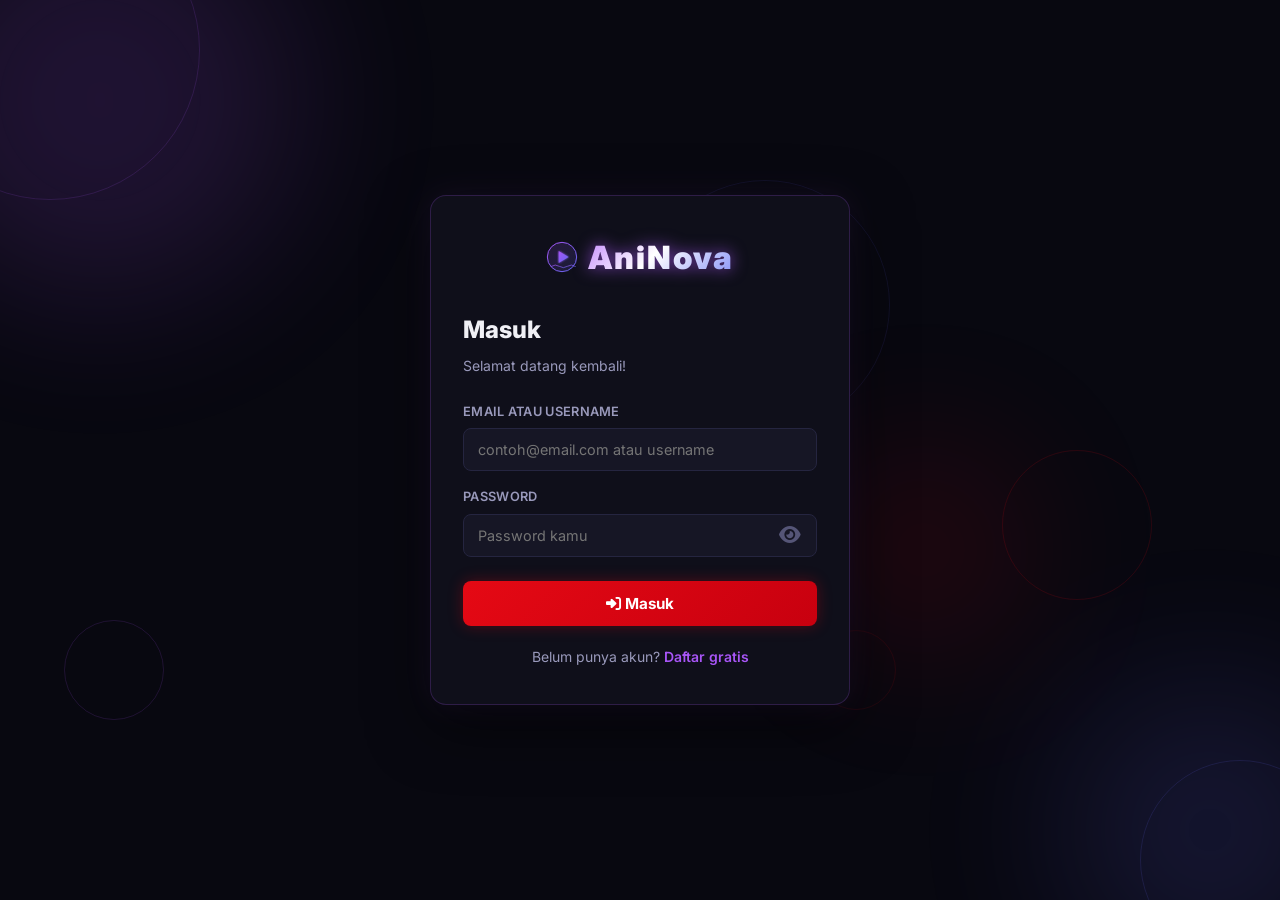
<file: templates/auth.html>
<!DOCTYPE html>
<html lang="id">
<head>
  <meta charset="UTF-8">
  <meta name="viewport" content="width=device-width, initial-scale=1.0">
  <meta name="theme-color" content="#0a0a0a">
  <title>AniNova — Masuk / Daftar</title>
  <link rel="preconnect" href="https://fonts.googleapis.com">
  <link href="https://fonts.googleapis.com/css2?family=Inter:wght@300;400;500;600;700;800;900&display=swap" rel="stylesheet">
  <link rel="stylesheet" href="/static/css/main.css">
  <link rel="stylesheet" href="/static/css/fa.all.min.css">
</head>
<body class="auth-body" id="auth-page">

<!-- Page Transition -->
<div id="page-loader" class="page-loader">
  <div class="loader-bar"></div>
</div>

<!-- Animated floating shapes background -->
<div class="auth-bg-shapes" aria-hidden="true">
  <div class="auth-shape s1"></div>
  <div class="auth-shape s2"></div>
  <div class="auth-shape s3"></div>
  <div class="auth-shape s4"></div>
  <div class="auth-shape s5"></div>
  <div class="auth-shape s6"></div>
</div>

<!-- Floating orbs -->
<div class="float-layer" aria-hidden="true">
  <div class="float-orb orb1"></div>
  <div class="float-orb orb2"></div>
  <div class="float-orb orb3"></div>
</div>

<div class="auth-card neon-card">
  <div class="auth-logo">
    <a href="/" class="auth-logo-link">
      <img src="/static/img/logo.svg" alt="" style="width:32px;height:32px">
      <span class="auth-logo-text neon-logo">AniNova</span>
    </a>
  </div>

  <!-- LOGIN -->
  <div id="section-login">
    <div class="auth-title">Masuk</div>
    <div class="auth-sub">Selamat datang kembali!</div>

    <form onsubmit="return false">
    <div class="form-group">
      <label class="form-label">Email atau Username</label>
      <input type="text" id="login-input" class="form-input" placeholder="contoh@email.com atau username" autocomplete="username">
    </div>
    <div class="form-group">
      <label class="form-label">Password</label>
      <div class="form-input-wrap">
        <input type="password" id="login-pass" class="form-input" placeholder="Password kamu" autocomplete="current-password">
        <button class="toggle-pass" type="button" data-toggle-pass="login-pass">
          <i class="fa-solid fa-eye"></i>
        </button>
      </div>
    </div>

    <p class="form-error hidden" id="err-login"></p>
    <button class="form-submit btn-neon-submit" id="btn-login" type="submit">
      <i class="fa-solid fa-right-to-bracket"></i> Masuk
    </button>
    </form>

    <div class="auth-switch">
      Belum punya akun? <a data-mode="register">Daftar gratis</a>
    </div>
  </div>

  <!-- REGISTER STEP 1 -->
  <div id="section-register" class="hidden">
    <div class="progress-bar">
      <div class="progress-step done"></div>
      <div class="progress-step"></div>
    </div>
    <div class="auth-title">Buat Akun</div>
    <div class="auth-sub">Isi data dirimu, lalu verifikasi email.</div>

    <form onsubmit="return false">
    <div class="form-group">
      <label class="form-label">Username</label>
      <input type="text" id="reg-username" class="form-input" placeholder="min. 3 karakter" autocomplete="username">
    </div>
    <div class="form-group">
      <label class="form-label">Email</label>
      <input type="email" id="reg-email" class="form-input" placeholder="Email aktif kamu" autocomplete="email">
    </div>
    <div class="form-group">
      <label class="form-label">Password</label>
      <div class="form-input-wrap">
        <input type="password" id="reg-pass" class="form-input" placeholder="min. 6 karakter" autocomplete="new-password">
        <button class="toggle-pass" type="button" data-toggle-pass="reg-pass">
          <i class="fa-solid fa-eye"></i>
        </button>
      </div>
    </div>
    <div class="form-group">
      <label class="form-label">Konfirmasi Password</label>
      <div class="form-input-wrap">
        <input type="password" id="reg-pass2" class="form-input" placeholder="Ulangi password" autocomplete="new-password">
        <button class="toggle-pass" type="button" data-toggle-pass="reg-pass2">
          <i class="fa-solid fa-eye"></i>
        </button>
      </div>
    </div>

    <p class="form-error hidden" id="err-reg"></p>
    <button class="form-submit btn-neon-submit" id="btn-send-otp" type="submit">
      <i class="fa-solid fa-envelope"></i> Kirim Kode OTP
    </button>
    </form>

    <div class="auth-switch">
      Sudah punya akun? <a data-mode="login">Masuk</a>
    </div>
  </div>

  <!-- REGISTER STEP 2 — OTP -->
  <div id="section-otp" class="hidden">
    <div class="progress-bar">
      <div class="progress-step done"></div>
      <div class="progress-step done"></div>
    </div>
    <div class="auth-title">Verifikasi Email</div>
    <p class="otp-hint">Masukkan kode 6-digit yang dikirim ke <strong id="otp-email-hint"></strong></p>

    <div class="form-group">
      <label class="form-label">Kode OTP</label>
      <input type="text" id="otp-input" class="form-input otp-field" placeholder="000000" maxlength="6" inputmode="numeric" autocomplete="one-time-code">
    </div>

    <p class="form-error hidden" id="err-otp"></p>
    <button class="form-submit btn-neon-submit" id="btn-verify-otp">
      <i class="fa-solid fa-circle-check"></i> Verifikasi &amp; Buat Akun
    </button>
    <button class="auth-back" id="btn-back-otp" style="margin-top:12px;display:flex;justify-content:center;width:100%">
      <i class="fa-solid fa-arrow-left"></i> Kembali
    </button>
  </div>
</div>

<div id="toast-container"></div>

<script src="/static/js/security.js"></script>
<script src="/static/js/api.js"></script>
<script src="/static/js/auth.js"></script>
<script>
document.querySelectorAll('a[href^="/"]').forEach(a => {
  a.addEventListener('click', e => {
    const href = a.getAttribute('href');
    if (!href) return;
    e.preventDefault();
    const loader = document.getElementById('page-loader');
    if (loader) loader.classList.add('active');
    setTimeout(() => window.location.href = href, 350);
  });
});
</script>
</body>
</html>
</file>
<file: static/css/main.css>
/* ── Variables ───────────────────────────────────────────────────── */
:root {
  --bg:          #080810;
  --bg2:         #0f0f1a;
  --bg3:         #161625;
  --bg4:         #1e1e30;
  --card:        #12121e;
  --border:      #252540;
  --accent:      #e50914;
  --accent2:     #ff2d3b;
  --accent-dim:  rgba(229,9,20,.15);
  --text:        #f0f0f5;
  --text2:       #9999bb;
  --text3:       #555577;
  --radius:      12px;
  --radius-sm:   8px;
  --sidebar-w:   240px;
  --topbar-h:    60px;
  --bottom-nav:  64px;
  --shadow:      0 4px 24px rgba(0,0,0,.6);
  --transition:  .2s ease;

  /* Neon colors */
  --neon:        #a855f7;
  --neon2:       #6366f1;
  --neon-glow:   0 0 8px rgba(168,85,247,.7), 0 0 20px rgba(168,85,247,.4), 0 0 40px rgba(168,85,247,.2);
  --neon-border: 0 0 5px rgba(168,85,247,.5), 0 0 15px rgba(168,85,247,.2);
  --neon-text:   0 0 6px #fff, 0 0 12px var(--neon), 0 0 24px var(--neon), 0 0 48px var(--neon);
  font-size: 16px;
}

/* ══════════════════════════════════════════════════════════════════
   SPLASH SCREEN
══════════════════════════════════════════════════════════════════ */
#splash-screen {
  position: fixed; inset: 0; z-index: 999999;
  background: #080810;
  display: flex; align-items: center; justify-content: center;
  overflow: hidden;
}
.sp-orb {
  position: absolute; border-radius: 50%; filter: blur(130px); pointer-events: none;
}
.sp-orb1 { width: 700px; height: 700px; background: rgba(168,85,247,.13); top: -250px; left: -250px; animation: orbFloat1 20s ease-in-out infinite; }
.sp-orb2 { width: 500px; height: 500px; background: rgba(229,9,20,.07); bottom: -150px; right: -150px; animation: orbFloat2 16s ease-in-out infinite; }
.sp-orb3 { width: 350px; height: 350px; background: rgba(99,102,241,.08); top: 40%; left: 60%; animation: orbFloat3 22s ease-in-out infinite; }
.sp-center {
  position: relative; z-index: 1;
  display: flex; flex-direction: column; align-items: center;
  width: min(90vw, 460px); gap: 36px;
}
.sp-logo-wrap { display: flex; flex-direction: column; align-items: center; gap: 14px; }
.sp-logo-img {
  width: 88px; height: 88px;
  filter: drop-shadow(0 0 24px rgba(168,85,247,.7));
  animation: spLogoFloat 3s ease-in-out infinite;
}
@keyframes spLogoFloat {
  0%,100% { transform: translateY(0) scale(1); filter: drop-shadow(0 0 24px rgba(168,85,247,.7)); }
  50%      { transform: translateY(-8px) scale(1.05); filter: drop-shadow(0 0 36px rgba(168,85,247,.95)); }
}
.sp-brand { font-size: 3.2rem; font-weight: 900; letter-spacing: 3px; line-height: 1; }
.sp-tagline { font-size: .82rem; color: #555577; letter-spacing: .8px; text-align: center; }
.sp-step-box {
  text-align: center; min-height: 88px;
  display: flex; flex-direction: column; align-items: center; gap: 8px;
}
.sp-step-icon { transition: opacity .2s; min-height: 64px; display: flex; align-items: center; justify-content: center; }
.sp-fa-icon { font-size: 2.6rem; transition: color .2s, filter .2s; }
.sp-step-text {
  font-size: 1rem; font-weight: 600; color: #f0f0f5;
  transition: opacity .2s; letter-spacing: .2px;
}
.sp-step-sub {
  font-size: .78rem; color: #555577;
  transition: opacity .2s;
}
.sp-progress-wrap { width: 100%; display: flex; flex-direction: column; align-items: center; gap: 10px; }
.sp-prog-track {
  width: 100%; height: 3px; border-radius: 2px;
  background: rgba(168,85,247,.12); overflow: hidden;
}
.sp-prog-fill {
  height: 100%; width: 0%;
  background: linear-gradient(90deg, #a855f7, #6366f1, #e50914);
  box-shadow: 0 0 10px rgba(168,85,247,.7);
}
.sp-prog-pct {
  font-size: .72rem; font-weight: 700; color: #a855f7;
  letter-spacing: 1.5px;
  text-shadow: 0 0 8px rgba(168,85,247,.6);
}
.sp-dots {
  display: flex; gap: 6px; align-items: center;
}
.sp-dots span {
  width: 6px; height: 6px; border-radius: 50%;
  background: rgba(168,85,247,.4);
  animation: spDot 1.4s ease-in-out infinite;
}
.sp-dots span:nth-child(2) { animation-delay: .2s; }
.sp-dots span:nth-child(3) { animation-delay: .4s; }
@keyframes spDot {
  0%,100% { background: rgba(168,85,247,.3); transform: scale(1); }
  50%      { background: rgba(168,85,247,.9); transform: scale(1.4); }
}

/* ── Reset ───────────────────────────────────────────────────────── */
*, *::before, *::after { box-sizing: border-box; margin: 0; padding: 0; }
html { scroll-behavior: smooth; }
body {
  font-family: 'Inter', sans-serif;
  background: var(--bg);
  color: var(--text);
  line-height: 1.6;
  -webkit-font-smoothing: antialiased;
  overflow-x: hidden;
}
img { display: block; max-width: 100%; }
a { color: inherit; text-decoration: none; }
button { cursor: pointer; border: none; background: none; font-family: inherit; }
input, select, textarea { font-family: inherit; }
.hidden { display: none !important; }

/* ── Page Loader / Transition ────────────────────────────────────── */
.page-loader {
  position: fixed; top: 0; left: 0; right: 0;
  height: 3px; z-index: 99999;
  pointer-events: none;
  opacity: 0;
  transition: opacity .15s ease;
}
.page-loader.active { opacity: 1; }
.loader-bar {
  width: 0%; height: 3px;
  background: linear-gradient(90deg, var(--neon), var(--neon2), var(--accent));
  box-shadow: 0 0 10px var(--neon), 0 0 20px rgba(168,85,247,.6);
  transition: width .4s cubic-bezier(.4,0,.2,1);
  border-radius: 0 2px 2px 0;
}
.page-loader.active .loader-bar { width: 70%; }

/* ── Neon Effects ────────────────────────────────────────────────── */
.neon-logo {
  background: linear-gradient(135deg, #c084fc 0%, #fff 45%, #818cf8 100%);
  -webkit-background-clip: text;
  -webkit-text-fill-color: transparent;
  background-clip: text;
  filter: drop-shadow(0 0 8px rgba(168,85,247,.7));
  animation: neon-pulse 4s ease-in-out infinite;
  font-weight: 900; letter-spacing: 1px;
}
@keyframes neon-pulse {
  0%,100% { filter: drop-shadow(0 0 6px rgba(168,85,247,.6)) drop-shadow(0 0 12px rgba(168,85,247,.3)); }
  50%      { filter: drop-shadow(0 0 12px rgba(168,85,247,.9)) drop-shadow(0 0 24px rgba(168,85,247,.5)); }
}
.glow-text {
  text-shadow: 0 0 12px var(--accent), 0 0 24px var(--accent), 0 0 48px rgba(229,9,20,.5);
  animation: accent-pulse 3s ease-in-out infinite;
}
@keyframes accent-pulse {
  0%,100% { text-shadow: 0 0 10px var(--accent), 0 0 20px var(--accent), 0 0 40px rgba(229,9,20,.4); }
  50%      { text-shadow: 0 0 16px var(--accent), 0 0 32px var(--accent), 0 0 60px rgba(229,9,20,.6); }
}
.neon-num {
  color: var(--neon);
  text-shadow: 0 0 8px rgba(168,85,247,.8), 0 0 16px rgba(168,85,247,.4);
}
.btn-neon {
  background: linear-gradient(135deg, var(--accent), #ff4757);
  box-shadow: 0 0 15px rgba(229,9,20,.5), 0 0 30px rgba(229,9,20,.2);
  border: 1px solid rgba(229,9,20,.3);
  transition: all .3s ease;
}
.btn-neon:hover {
  box-shadow: 0 0 20px rgba(229,9,20,.7), 0 0 40px rgba(229,9,20,.3);
  transform: translateY(-2px);
}

/* ── Spinner ─────────────────────────────────────────────────────── */
.spinner {
  width: 36px; height: 36px;
  border: 3px solid var(--bg4);
  border-top-color: var(--accent);
  border-radius: 50%;
  animation: spin .8s linear infinite;
}
.neon-spinner {
  border-top-color: var(--neon);
  box-shadow: 0 0 8px rgba(168,85,247,.4);
}
@keyframes spin { to { transform: rotate(360deg); } }
.page-loading { display: flex; align-items: center; justify-content: center; min-height: 300px; flex-direction: column; gap: 16px; }

/* ── Skeleton ────────────────────────────────────────────────────── */
@keyframes shimmerMove {
  0%   { background-position: -400px 0; }
  100% { background-position: 400px 0; }
}
.sk {
  background: linear-gradient(90deg, var(--bg3) 25%, var(--bg4) 50%, var(--bg3) 75%);
  background-size: 800px 100%;
  animation: shimmerMove 1.6s ease-in-out infinite;
  border-radius: 6px;
}
/* Home skeleton layout */
.sk-banner { width: 100%; aspect-ratio: 16/7; border-radius: 0; min-height: 200px; }
.sk-tabs { display: flex; gap: 8px; padding: 12px 16px; }
.sk-tab { height: 32px; width: 72px; border-radius: 20px; flex-shrink: 0; }
.sk-row { padding: 14px 0 0; }
.sk-row-hd { display: flex; justify-content: space-between; align-items: center; padding: 0 16px 10px; }
.sk-row-title { height: 14px; width: 140px; border-radius: 4px; }
.sk-row-more  { height: 12px; width: 50px; border-radius: 4px; }
.sk-scroll { display: flex; gap: 10px; padding: 0 16px; overflow: hidden; }
.sk-card { flex: 0 0 125px; display: flex; flex-direction: column; gap: 6px; }
.sk-card-img { width: 100%; aspect-ratio: 3/4; border-radius: 8px; }
.sk-card-lbl { height: 10px; width: 80%; border-radius: 4px; }
.sk-card-lbl2 { height: 9px; width: 55%; border-radius: 4px; }

/* Old skeleton (grid pages) */
.skeleton-card {
  background: linear-gradient(90deg, var(--bg3) 25%, var(--bg4) 50%, var(--bg3) 75%);
  background-size: 800px 100%;
  border-radius: var(--radius); height: 260px;
  animation: shimmerMove 1.6s ease-in-out infinite;
}
.grid-skeleton { display: grid; grid-template-columns: repeat(auto-fill, minmax(140px,1fr)); gap: 12px; }

/* ── Toast ───────────────────────────────────────────────────────── */
#toast-container {
  position: fixed; bottom: 80px; right: 16px; z-index: 9999;
  display: flex; flex-direction: column; gap: 8px;
}
.toast {
  padding: 12px 18px; border-radius: var(--radius-sm);
  font-size: .875rem; font-weight: 500;
  background: var(--bg3); color: var(--text);
  border-left: 4px solid var(--neon);
  box-shadow: var(--shadow), 0 0 10px rgba(168,85,247,.15);
  opacity: 0; transform: translateX(20px); transition: all .3s ease;
  max-width: 320px;
}
.toast.show { opacity: 1; transform: translateX(0); }
.toast-success { border-color: #22c55e; }
.toast-error   { border-color: var(--accent); }
.toast-info    { border-color: var(--neon); }

/* ── Buttons ─────────────────────────────────────────────────────── */
.btn {
  display: inline-flex; align-items: center; gap: 6px;
  padding: 10px 20px; border-radius: var(--radius-sm);
  font-size: .9rem; font-weight: 600; transition: var(--transition);
  border: 2px solid transparent; white-space: nowrap;
}
.btn-primary  { background: var(--accent); color: #fff; }
.btn-primary:hover { background: var(--accent2); transform: translateY(-1px); box-shadow: 0 4px 16px rgba(229,9,20,.4); }
.btn-outline  { background: transparent; border-color: var(--border); color: var(--text); }
.btn-outline:hover { border-color: var(--neon); color: var(--neon); box-shadow: 0 0 8px rgba(168,85,247,.2); }
.btn-ghost    { background: rgba(255,255,255,.06); color: var(--text); border: 1px solid var(--border); }
.btn-ghost:hover { background: rgba(255,255,255,.10); border-color: rgba(255,255,255,.15); }
.btn-danger   { background: rgba(229,9,20,.15); color: var(--accent); border-color: rgba(229,9,20,.3); }
.btn-danger:hover { background: var(--accent); color: #fff; }
.btn-sm       { padding: 6px 14px; font-size: .8rem; }
.btn-icon     { padding: 10px; border-radius: 50%; }
.btn-icon.active { background: var(--accent-dim); color: var(--accent); }
.btn:disabled { opacity: .5; cursor: not-allowed; transform: none !important; }

/* ── Empty / Error ───────────────────────────────────────────────── */
.empty-state {
  grid-column: 1/-1; text-align: center; padding: 60px 20px;
  color: var(--text3);
}
.empty-state i { font-size: 2.5rem; display: block; margin-bottom: 12px; }
.error-page {
  text-align: center; padding: 80px 20px; color: var(--text2);
}
.error-page h2 { margin-bottom: 16px; }

/* ── Floating orbs (all pages) ───────────────────────────────────── */
.float-layer {
  position: fixed; inset: 0; pointer-events: none; z-index: 0; overflow: hidden;
}
.float-orb {
  position: absolute; border-radius: 50%;
  filter: blur(80px); opacity: .15;
}
.orb1 { width: 400px; height: 400px; background: var(--neon); top: -100px; left: -100px; animation: orbFloat1 20s ease-in-out infinite; }
.orb2 { width: 300px; height: 300px; background: var(--neon2); bottom: -80px; right: -80px; animation: orbFloat2 25s ease-in-out infinite; }
.orb3 { width: 200px; height: 200px; background: var(--accent); top: 50%; right: 20%; animation: orbFloat3 18s ease-in-out infinite; }
.orb4 { width: 250px; height: 250px; background: var(--neon); bottom: 30%; left: 10%; animation: orbFloat1 22s ease-in-out infinite reverse; }
.orb5 { width: 150px; height: 150px; background: var(--neon2); top: 60%; left: 50%; animation: orbFloat2 16s ease-in-out infinite reverse; }

@keyframes orbFloat1 {
  0%,100% { transform: translate(0,0) scale(1); }
  33%      { transform: translate(60px,-40px) scale(1.1); }
  66%      { transform: translate(-30px,60px) scale(.9); }
}
@keyframes orbFloat2 {
  0%,100% { transform: translate(0,0) scale(1); }
  40%      { transform: translate(-80px,40px) scale(1.15); }
  70%      { transform: translate(40px,-60px) scale(.85); }
}
@keyframes orbFloat3 {
  0%,100% { transform: translate(0,0) rotate(0deg); }
  50%      { transform: translate(30px,30px) rotate(180deg); }
}

/* ── Canvas Background ───────────────────────────────────────────── */
#bg-canvas {
  position: fixed; inset: 0; z-index: 0;
  width: 100%; height: 100%; pointer-events: none;
}

/* ══════════════════════════════════════════════════════════════════
   LANDING PAGE
══════════════════════════════════════════════════════════════════ */
.landing-body { background: var(--bg); position: relative; }

/* Neon Navbar */
.neon-nav {
  border-bottom: 1px solid transparent;
  transition: all .3s ease;
}
.neon-nav.scrolled {
  background: rgba(8,8,16,.92);
  backdrop-filter: blur(20px);
  border-bottom: 1px solid rgba(168,85,247,.15);
  box-shadow: 0 0 20px rgba(168,85,247,.08), 0 1px 0 rgba(168,85,247,.1);
}
.l-nav {
  position: fixed; top: 0; left: 0; right: 0; z-index: 100;
  display: flex; align-items: center; justify-content: space-between;
  padding: 0 24px; height: 64px;
}
.l-nav-logo { font-size: 1.5rem; font-weight: 900; letter-spacing: 2px; display: flex; align-items: center; gap: 8px; }
.nav-logo-img { width: 30px; height: 30px; flex-shrink: 0; }
.l-nav-links { display: flex; align-items: center; gap: 8px; }
.l-nav-link {
  padding: 8px 16px; border-radius: var(--radius-sm);
  color: var(--text2); font-size: .9rem; font-weight: 500;
  transition: var(--transition); position: relative;
}
.l-nav-link:hover { color: var(--neon); text-shadow: 0 0 8px rgba(168,85,247,.6); }
.hamburger { display: none; flex-direction: column; gap: 5px; padding: 8px; border-radius: 8px; }
.hamburger span { display: block; width: 22px; height: 2px; background: var(--text); border-radius: 2px; transition: var(--transition); }
.mobile-menu {
  display: none; position: fixed; top: 64px; left: 0; right: 0;
  background: rgba(8,8,16,.97); border-bottom: 1px solid rgba(168,85,247,.15);
  padding: 12px; z-index: 99; flex-direction: column; gap: 4px;
  backdrop-filter: blur(20px);
}
.mobile-menu.open { display: flex; }
.mobile-menu a { padding: 12px 16px; border-radius: var(--radius-sm); color: var(--text2); font-weight: 500; }
.mobile-menu a:hover { background: var(--bg3); color: var(--neon); }

/* Hero */
.l-hero {
  min-height: 100vh; display: flex; align-items: center; justify-content: center;
  position: relative; overflow: hidden; padding: 100px 24px 60px;
  text-align: center; z-index: 1;
}
.l-hero-bg {
  position: absolute; inset: 0; z-index: 0;
  background:
    radial-gradient(ellipse 80% 60% at 50% 50%, rgba(229,9,20,.12) 0%, transparent 70%),
    radial-gradient(ellipse 50% 40% at 80% 20%, rgba(168,85,247,.06) 0%, transparent 60%),
    radial-gradient(ellipse 40% 30% at 20% 80%, rgba(99,102,241,.06) 0%, transparent 60%);
}
.l-hero-bg::after {
  content: ''; position: absolute; inset: 0;
  background: linear-gradient(to bottom, transparent 60%, var(--bg) 100%);
}
.l-hero-content {
  position: relative; z-index: 1; max-width: 720px;
  animation: heroIn .8s ease both;
}
@keyframes heroIn {
  from { opacity: 0; transform: translateY(30px); }
  to   { opacity: 1; transform: translateY(0); }
}
.animate-in { animation: heroIn .8s ease both; }
.l-hero-badge {
  display: inline-flex; align-items: center; gap: 6px;
  background: rgba(168,85,247,.08); border: 1px solid rgba(168,85,247,.25);
  color: var(--neon); padding: 6px 14px; border-radius: 100px;
  font-size: .8rem; font-weight: 600; margin-bottom: 24px; letter-spacing: .5px;
  box-shadow: 0 0 10px rgba(168,85,247,.1);
}
.l-hero-title {
  font-size: clamp(2.5rem, 7vw, 5rem);
  font-weight: 900; line-height: 1.05;
  letter-spacing: -1px; margin-bottom: 20px;
}
.l-hero-sub {
  font-size: clamp(.95rem, 2.5vw, 1.15rem);
  color: var(--text2); margin-bottom: 36px; max-width: 500px; margin-left: auto; margin-right: auto;
}
.l-hero-btns { display: flex; gap: 12px; justify-content: center; flex-wrap: wrap; margin-bottom: 48px; }
.l-hero-stats { display: flex; gap: 24px; justify-content: center; flex-wrap: wrap; align-items: center; }
.stat-item { text-align: center; }
.stat-num  { font-size: 2rem; font-weight: 800; line-height: 1; }
.stat-lbl  { font-size: .8rem; color: var(--text3); margin-top: 4px; font-weight: 500; letter-spacing: .5px; text-transform: uppercase; }

/* ── Landing common layout ─────────────────────────────────────── */
.l-section-inner { max-width: 1300px; margin: 0 auto; }
.l-section-head {
  display: flex; align-items: flex-end; justify-content: space-between;
  margin-bottom: 28px;
}
.l-section-title { font-size: clamp(1.4rem,3.5vw,1.9rem); font-weight: 800; margin-bottom: 6px; }
.l-section-sub   { color: var(--text2); font-size: .9rem; }

/* stat separator */
.stat-sep {
  width: 1px; height: 36px; background: rgba(168,85,247,.2);
  align-self: center;
}

/* Popular Section */
.l-popular { padding: 64px 24px; position: relative; z-index: 1; }
#popular-grid {
  display: grid;
  grid-template-columns: repeat(auto-fill, minmax(145px,1fr));
  gap: 12px;
}
.popular-card { border-radius: var(--radius); overflow: hidden; cursor: pointer; transition: transform .2s; }
.popular-card:hover { transform: translateY(-6px); box-shadow: 0 12px 30px rgba(0,0,0,.5); }
.popular-card-img { position: relative; aspect-ratio: 2/3; overflow: hidden; }
.popular-card-img img { width: 100%; height: 100%; object-fit: cover; filter: blur(4px) brightness(.5); transition: var(--transition); }
.popular-card:hover .popular-card-img img { filter: blur(6px) brightness(.3); }
.popular-card-overlay {
  position: absolute; inset: 0; display: flex; flex-direction: column;
  align-items: center; justify-content: center; gap: 8px;
  color: #fff; text-align: center; padding: 12px;
}
.lock-icon { font-size: 2rem; opacity: .9; }
.lock-text { font-size: .75rem; font-weight: 600; opacity: .9; letter-spacing: .3px; }
.popular-card-info { padding: 10px; background: var(--card); }
.popular-card-badge { font-size: .65rem; font-weight: 700; color: var(--accent); text-transform: uppercase; letter-spacing: .5px; margin-bottom: 4px; }
.popular-card-title { font-size: .85rem; font-weight: 600; white-space: nowrap; overflow: hidden; text-overflow: ellipsis; }
.popular-card-meta  { font-size: .75rem; color: var(--text3); margin-top: 2px; }

/* CTA Banner */
.l-cta-banner {
  max-width: 860px; margin: 0 auto 72px; padding: 48px 40px; border-radius: 16px;
  background: linear-gradient(135deg, rgba(168,85,247,.07) 0%, rgba(99,102,241,.05) 50%, rgba(229,9,20,.05) 100%);
  border: 1px solid rgba(168,85,247,.18); text-align: center;
  box-shadow: 0 0 40px rgba(168,85,247,.06);
  position: relative; z-index: 1;
}
.l-cta-banner h2 { font-size: clamp(1.5rem,3.5vw,2.1rem); font-weight: 900; margin-bottom: 12px; }
.l-cta-banner p  { color: var(--text2); margin-bottom: 28px; font-size: .95rem; }

/* Features */
.l-features { padding: 72px 24px; position: relative; z-index: 1; }
.features-grid { display: grid; grid-template-columns: repeat(auto-fill, minmax(200px,1fr)); gap: 16px; }
.feature-card {
  background: var(--bg2); border: 1px solid var(--border);
  border-radius: var(--radius); padding: 22px 20px;
  transition: border-color .25s, transform .2s, box-shadow .25s;
}
.feature-card:hover {
  border-color: rgba(168,85,247,.35);
  transform: translateY(-3px);
  box-shadow: 0 8px 24px rgba(168,85,247,.07);
}
.feature-icon {
  width: 44px; height: 44px; border-radius: 10px;
  background: rgba(168,85,247,.08); border: 1px solid rgba(168,85,247,.18);
  display: flex; align-items: center; justify-content: center;
  margin-bottom: 14px; font-size: 1.25rem; color: var(--neon);
}
.feature-title { font-size: .95rem; font-weight: 700; margin-bottom: 6px; }
.feature-desc  { font-size: .82rem; color: var(--text2); line-height: 1.6; }

/* About */
.l-about { padding: 64px 24px 80px; position: relative; z-index: 1; }
.about-grid { display: grid; grid-template-columns: repeat(auto-fit, minmax(280px,1fr)); gap: 20px; }
.about-card {
  background: var(--bg2); border: 1px solid var(--border);
  border-radius: var(--radius); padding: 24px;
  transition: border-color .25s;
}
.about-card:hover { border-color: rgba(168,85,247,.28); }
.about-card h3 { font-size: 1.05rem; font-weight: 700; margin-bottom: 12px; display: flex; align-items: center; gap: 8px; }
.about-card p  { color: var(--text2); font-size: .875rem; line-height: 1.7; }
.dev-info { display: flex; align-items: center; gap: 14px; margin-top: 16px; }
.dev-avatar {
  width: 52px; height: 52px; border-radius: 50%; flex-shrink: 0;
  background: rgba(168,85,247,.08); display: flex; align-items: center; justify-content: center;
  font-size: 1.6rem; border: 2px solid rgba(168,85,247,.25);
  color: var(--neon);
}
.dev-name   { font-weight: 700; font-size: .95rem; }
.dev-alias  { font-size: .8rem; color: var(--neon); font-weight: 600; }

/* Footer */
.l-footer {
  padding: 32px 24px; border-top: 1px solid var(--border);
  display: flex; align-items: center; justify-content: space-between; flex-wrap: wrap;
  color: var(--text3); font-size: .85rem; gap: 12px;
  position: relative; z-index: 1;
}
.l-footer-logo { font-weight: 800; font-size: 1.1rem; letter-spacing: 2px; }

/* ══════════════════════════════════════════════════════════════════
   AUTH PAGE
══════════════════════════════════════════════════════════════════ */
.auth-body {
  min-height: 100vh; display: flex; align-items: center; justify-content: center;
  background: var(--bg); padding: 20px; position: relative; overflow: hidden;
}
.auth-bg-shapes { position: fixed; inset: 0; pointer-events: none; z-index: 0; overflow: hidden; }
.auth-shape {
  position: absolute; border-radius: 50%;
  border: 1px solid rgba(168,85,247,.15);
  animation: shapeSpin linear infinite;
}
.auth-shape.s1 { width: 300px; height: 300px; top: -100px; left: -100px; animation-duration: 20s; }
.auth-shape.s2 { width: 200px; height: 200px; bottom: -60px; right: -60px; animation-duration: 15s; border-color: rgba(99,102,241,.15); }
.auth-shape.s3 { width: 150px; height: 150px; top: 50%; right: 10%; animation-duration: 12s; border-color: rgba(229,9,20,.15); }
.auth-shape.s4 { width: 100px; height: 100px; bottom: 20%; left: 5%; animation-duration: 18s; }
.auth-shape.s5 { width: 250px; height: 250px; top: 20%; left: 50%; animation-duration: 25s; border-color: rgba(99,102,241,.1); }
.auth-shape.s6 { width: 80px; height: 80px; top: 70%; right: 30%; animation-duration: 10s; border-color: rgba(229,9,20,.1); }
@keyframes shapeSpin {
  from { transform: rotate(0deg) translateX(30px) rotate(0deg); }
  to   { transform: rotate(360deg) translateX(30px) rotate(-360deg); }
}
.neon-card {
  border: 1px solid rgba(168,85,247,.2) !important;
  box-shadow: 0 0 30px rgba(168,85,247,.08), 0 20px 60px rgba(0,0,0,.6) !important;
  transition: box-shadow .3s;
}
.neon-card:hover {
  box-shadow: 0 0 40px rgba(168,85,247,.12), 0 20px 60px rgba(0,0,0,.6) !important;
}
.auth-card {
  width: 100%; max-width: 420px;
  background: var(--bg2);
  border-radius: 16px; padding: 36px 32px;
  position: relative; z-index: 1;
}
.auth-logo { text-align: center; margin-bottom: 28px; }
.auth-logo-link { display: inline-flex; align-items: center; gap: 10px; text-decoration: none; }
.auth-logo-text { font-size: 2rem; font-weight: 900; letter-spacing: 2px; }
.auth-title { font-size: 1.5rem; font-weight: 800; margin-bottom: 6px; }
.auth-sub   { color: var(--text2); font-size: .875rem; margin-bottom: 24px; }
.form-group { margin-bottom: 16px; }
.form-label { font-size: .8rem; font-weight: 600; color: var(--text2); margin-bottom: 6px; display: block; letter-spacing: .3px; text-transform: uppercase; }
.form-input {
  width: 100%; padding: 12px 14px; border-radius: var(--radius-sm);
  background: var(--bg3); border: 1.5px solid var(--border);
  color: var(--text); font-size: .9rem; transition: var(--transition);
  outline: none;
}
.form-input:focus {
  border-color: var(--neon);
  box-shadow: 0 0 0 3px rgba(168,85,247,.1), 0 0 8px rgba(168,85,247,.15);
}
.form-input-wrap { position: relative; }
.form-input-wrap .form-input { padding-right: 44px; }
.toggle-pass {
  position: absolute; right: 12px; top: 50%; transform: translateY(-50%);
  color: var(--text3); font-size: 1.2rem; padding: 4px;
}
.toggle-pass:hover { color: var(--neon); }
.form-error { font-size: .8rem; color: #f87171; margin-top: 6px; }
.form-submit {
  width: 100%; padding: 13px; border-radius: var(--radius-sm);
  background: var(--accent); color: #fff; font-size: .95rem; font-weight: 700;
  margin-top: 8px; transition: all .3s ease;
}
.form-submit:hover:not(:disabled) {
  background: var(--accent2); transform: translateY(-1px);
  box-shadow: 0 6px 20px rgba(229,9,20,.4);
}
.btn-neon-submit {
  background: linear-gradient(135deg, var(--accent), #c8000f) !important;
  box-shadow: 0 0 15px rgba(229,9,20,.3) !important;
}
.btn-neon-submit:hover:not(:disabled) {
  box-shadow: 0 6px 20px rgba(229,9,20,.5) !important;
}
.auth-switch { text-align: center; margin-top: 20px; color: var(--text2); font-size: .875rem; }
.auth-switch a { color: var(--neon); font-weight: 600; cursor: pointer; }
.auth-switch a:hover { text-shadow: 0 0 8px rgba(168,85,247,.6); }
.auth-back { display: flex; align-items: center; gap: 6px; color: var(--text2); font-size: .875rem; cursor: pointer; margin-bottom: 16px; font-weight: 500; }
.auth-back:hover { color: var(--text); }
.otp-hint { color: var(--text2); font-size: .875rem; margin-bottom: 20px; }
.otp-hint strong { color: var(--text); }
.progress-bar { display: flex; gap: 8px; margin-bottom: 24px; }
.progress-step { flex: 1; height: 3px; border-radius: 2px; background: var(--border); transition: background .3s; }
.progress-step.done { background: linear-gradient(90deg, var(--neon), var(--neon2)); box-shadow: 0 0 6px rgba(168,85,247,.4); }
.otp-field { letter-spacing: 8px; font-size: 1.6rem; text-align: center; }

/* ══════════════════════════════════════════════════════════════════
   APP SHELL — YouTube+Netflix Style
══════════════════════════════════════════════════════════════════ */
.app-body { display: flex; min-height: 100vh; background: var(--bg); }

/* Neon Sidebar */
.neon-sidebar {
  border-right: 1px solid rgba(168,85,247,.12) !important;
  background: linear-gradient(180deg, rgba(8,8,20,.98) 0%, rgba(10,10,24,.98) 100%) !important;
  box-shadow: 2px 0 20px rgba(0,0,0,.4), 0 0 20px rgba(168,85,247,.04) !important;
}
.sidebar {
  width: var(--sidebar-w); flex-shrink: 0;
  display: flex; flex-direction: column;
  position: fixed; left: 0; top: 0; bottom: 0; z-index: 50;
}
.sidebar-logo {
  display: flex; align-items: center; gap: 10px;
  padding: 18px 20px 14px;
  border-bottom: 1px solid rgba(168,85,247,.12);
}
.sidebar-logo-img { width: 28px; height: 28px; flex-shrink: 0; }
.sidebar-logo-text { font-size: 1.3rem; font-weight: 900; letter-spacing: 1px; }
.sidebar-user {
  display: flex; align-items: center; gap: 10px;
  padding: 14px 16px; border-bottom: 1px solid rgba(168,85,247,.08);
}
.sidebar-avatar {
  font-size: 1.4rem; width: 36px; height: 36px; text-align: center;
  display: flex; align-items: center; justify-content: center;
  background: rgba(168,85,247,.08); border-radius: 50%;
  border: 1px solid rgba(168,85,247,.2);
}
.sidebar-user-info { flex: 1; min-width: 0; }
.sidebar-username { font-size: .9rem; font-weight: 600; white-space: nowrap; overflow: hidden; text-overflow: ellipsis; }
.sidebar-role { font-size: .7rem; color: var(--text3); margin-top: 1px; }
.sidebar-nav { flex: 1; padding: 10px 10px; overflow-y: auto; }
.nav-item {
  display: flex; align-items: center; gap: 12px;
  padding: 11px 14px; border-radius: var(--radius-sm);
  color: var(--text2); font-weight: 500; font-size: .9rem;
  cursor: pointer; transition: all .2s ease; margin-bottom: 3px;
  border-left: 2px solid transparent;
}
.nav-item:hover { background: rgba(168,85,247,.06); color: var(--neon); border-left-color: rgba(168,85,247,.3); }
.nav-item.active {
  background: rgba(168,85,247,.1);
  color: var(--neon);
  border-left-color: var(--neon);
  text-shadow: 0 0 8px rgba(168,85,247,.4);
  box-shadow: inset 0 0 12px rgba(168,85,247,.05);
}

/* Sidebar notification button */
.sidebar-notif {
  display: flex; align-items: center; gap: 12px;
  padding: 11px 14px; border-radius: var(--radius-sm);
  color: var(--text2); font-weight: 500; font-size: .9rem;
  cursor: pointer; transition: all .2s ease; margin: 0 10px 4px;
  border-left: 2px solid transparent; position: relative;
}
.sidebar-notif:hover { background: rgba(168,85,247,.06); color: var(--neon); border-left-color: rgba(168,85,247,.3); }
.notif-label { flex: 1; }
.notif-badge {
  position: absolute; top: 6px; left: 22px;
  background: var(--accent);
  color: #fff; font-size: .6rem; font-weight: 700;
  min-width: 16px; height: 16px; border-radius: 8px;
  display: flex; align-items: center; justify-content: center;
  padding: 0 3px;
  box-shadow: 0 0 8px rgba(229,9,20,.6);
  animation: pulseBadge 2s ease-in-out infinite;
}
.notif-badge-bottom {
  position: absolute; top: 4px; right: 8px;
  background: var(--accent); color: #fff;
  font-size: .55rem; font-weight: 700;
  min-width: 14px; height: 14px; border-radius: 7px;
  display: flex; align-items: center; justify-content: center;
  padding: 0 3px;
}
@keyframes pulseBadge {
  0%,100% { box-shadow: 0 0 6px rgba(229,9,20,.6); }
  50%      { box-shadow: 0 0 12px rgba(229,9,20,.9), 0 0 20px rgba(229,9,20,.3); }
}

/* Notification Panel */
.notif-panel {
  position: fixed; left: var(--sidebar-w); top: 0; bottom: 0;
  width: 340px; background: var(--bg2);
  border-right: 1px solid rgba(168,85,247,.15);
  box-shadow: 4px 0 30px rgba(0,0,0,.5);
  z-index: 49; display: flex; flex-direction: column;
  transform: translateX(-110%);
  transition: transform .35s cubic-bezier(.4,0,.2,1);
}
.notif-panel.open { transform: translateX(0); }
.notif-overlay {
  position: fixed; inset: 0; z-index: 48;
  background: rgba(0,0,0,.4);
  opacity: 0; pointer-events: none;
  transition: opacity .3s;
}
.notif-overlay.open { opacity: 1; pointer-events: all; }
.notif-panel-header {
  display: flex; align-items: center; justify-content: space-between;
  padding: 16px 20px; border-bottom: 1px solid rgba(168,85,247,.1);
  font-weight: 700; font-size: 1rem;
}
.notif-clear-btn {
  font-size: .75rem; color: var(--text3); display: flex; align-items: center; gap: 4px;
  padding: 4px 8px; border-radius: 6px; transition: var(--transition);
}
.notif-clear-btn:hover { color: var(--accent); background: var(--accent-dim); }
.notif-panel-body { flex: 1; overflow-y: auto; padding: 8px 0; }
.notif-empty { display: flex; flex-direction: column; align-items: center; justify-content: center; height: 200px; color: var(--text3); gap: 12px; }
.notif-empty i { font-size: 2.5rem; }
.notif-item {
  display: flex; gap: 12px; padding: 12px 16px;
  border-bottom: 1px solid var(--border);
  cursor: pointer; transition: background .15s;
}
.notif-item:hover { background: var(--bg3); }
.notif-item.unread { border-left: 3px solid var(--neon); background: rgba(168,85,247,.03); }
.notif-item-icon { width: 36px; height: 36px; border-radius: 8px; object-fit: cover; flex-shrink: 0; background: var(--bg3); }
.notif-item-body { flex: 1; min-width: 0; }
.notif-item-title { font-size: .82rem; font-weight: 600; line-height: 1.3; }
.notif-item-sub { font-size: .73rem; color: var(--text3); margin-top: 2px; }
.notif-item-time { font-size: .68rem; color: var(--neon); margin-top: 3px; }

.sidebar-footer { padding: 12px; border-top: 1px solid rgba(168,85,247,.08); }

/* Main area */
.app-main {
  margin-left: var(--sidebar-w);
  min-height: 100vh;
  display: flex; flex-direction: column;
  width: calc(100% - var(--sidebar-w));
}
#main-content { flex: 1; overflow-y: auto; overflow-x: hidden; }

/* Bottom nav */
.neon-bottom-nav {
  border-top: 1px solid rgba(168,85,247,.12) !important;
  background: rgba(8,8,20,.97) !important;
  backdrop-filter: blur(20px) !important;
  box-shadow: 0 -4px 20px rgba(0,0,0,.4) !important;
}
.bottom-nav {
  display: none; position: fixed; bottom: 0; left: 0; right: 0;
  height: var(--bottom-nav);
  z-index: 50; justify-content: space-around; align-items: center;
}
.bottom-nav-item {
  display: flex; flex-direction: column; align-items: center; gap: 3px;
  padding: 8px 10px; color: var(--text3); transition: all .2s ease;
  font-size: .65rem; font-weight: 600; cursor: pointer; border-radius: var(--radius-sm);
  border-top: 2px solid transparent;
}
.bottom-nav-item.active {
  color: var(--neon);
  border-top-color: var(--neon);
  text-shadow: 0 0 6px rgba(168,85,247,.5);
}
.bottom-nav-item:hover { color: var(--neon); }
.nav-label { font-size: .6rem; }

/* ── Pages ───────────────────────────────────────────────────────── */
.page { padding: 20px; padding-bottom: 80px; }

/* Home search bar */
.home-search-wrap { margin-bottom: 28px; }
.home-searchbar {
  display: flex; align-items: center; gap: 12px;
  background: var(--bg2); border: 1.5px solid var(--border);
  border-radius: 100px; padding: 12px 20px;
  transition: all .2s ease;
  box-shadow: 0 2px 10px rgba(0,0,0,.2);
}
.home-searchbar:focus-within {
  border-color: var(--neon);
  box-shadow: 0 0 0 3px rgba(168,85,247,.1), 0 4px 16px rgba(168,85,247,.08);
}
.home-searchbar i { color: var(--text3); font-size: 1rem; flex-shrink: 0; }
.home-search-input {
  flex: 1; background: none; border: none; color: var(--text);
  font-size: .95rem; outline: none;
}
.home-search-input::placeholder { color: var(--text3); }

/* Netflix-style hero banner */
.home-banner {
  position: relative; border-radius: var(--radius);
  overflow: hidden; margin-bottom: 32px;
  aspect-ratio: 21/9; min-height: 200px; cursor: pointer;
  background-size: cover; background-position: center;
  transition: transform .2s ease;
}
.home-banner:hover { transform: scale(1.01); }
.home-banner-overlay {
  position: absolute; inset: 0;
  background: linear-gradient(
    to right,
    rgba(8,8,16,.95) 0%,
    rgba(8,8,16,.7) 40%,
    rgba(8,8,16,.2) 70%,
    transparent 100%
  );
}
.home-banner-info {
  position: absolute; left: 0; top: 0; bottom: 0;
  display: flex; flex-direction: column; justify-content: center;
  padding: 24px 32px; max-width: 60%;
}
.home-banner-tags { display: flex; gap: 8px; margin-bottom: 12px; flex-wrap: wrap; }
.home-banner-badge {
  padding: 4px 10px; border-radius: 4px;
  background: var(--accent); color: #fff;
  font-size: .7rem; font-weight: 700; text-transform: uppercase;
}
.home-banner-title { font-size: clamp(1.2rem, 3vw, 2.2rem); font-weight: 900; line-height: 1.2; margin-bottom: 8px; }
.home-banner-sub { font-size: .85rem; color: var(--text2); margin-bottom: 20px; display: -webkit-box; -webkit-line-clamp: 2; -webkit-box-orient: vertical; overflow: hidden; }
.home-banner-btn { align-self: flex-start; }

/* YouTube-style horizontal rows */
.yt-row { margin-bottom: 40px; }
.yt-row-header {
  display: flex; align-items: center; justify-content: space-between;
  margin-bottom: 16px; padding-bottom: 10px;
  border-bottom: 1px solid rgba(168,85,247,.08);
}
.yt-row-title {
  font-size: 1rem; font-weight: 700; color: var(--text);
  display: flex; align-items: center; gap: 8px;
}
.yt-row-nav { display: flex; gap: 6px; }
.yt-row-btn {
  width: 32px; height: 32px; border-radius: 50%;
  border: 1.5px solid rgba(168,85,247,.18); background: rgba(168,85,247,.04);
  color: var(--text3); cursor: pointer; display: flex; align-items: center; justify-content: center;
  font-size: .75rem; transition: all .2s ease;
}
.yt-row-btn:hover {
  background: rgba(168,85,247,.14); color: var(--neon);
  border-color: var(--neon); box-shadow: 0 0 8px rgba(168,85,247,.2);
}
.yt-row-scroll {
  display: flex; overflow-x: auto; gap: 12px; padding-bottom: 10px;
  scroll-behavior: smooth; scrollbar-width: thin; scrollbar-color: rgba(168,85,247,.15) transparent;
}
.yt-row-scroll::-webkit-scrollbar { height: 3px; }
.yt-row-scroll::-webkit-scrollbar-track { background: transparent; }
.yt-row-scroll::-webkit-scrollbar-thumb { background: rgba(168,85,247,.2); border-radius: 4px; }

/* YouTube-style card */
.yt-card {
  flex: 0 0 158px; cursor: pointer; transition: transform .22s ease;
}
.yt-card:hover { transform: translateY(-5px); }
.yt-card-img {
  position: relative; aspect-ratio: 2/3; border-radius: 10px;
  overflow: hidden; background: var(--bg3);
  box-shadow: 0 4px 14px rgba(0,0,0,.45);
  transition: box-shadow .22s;
}
.yt-card:hover .yt-card-img {
  box-shadow: 0 10px 28px rgba(0,0,0,.65), 0 0 0 1px rgba(168,85,247,.18);
}
.yt-card-img img { width: 100%; height: 100%; object-fit: cover; transition: transform .3s; }
.yt-card:hover .yt-card-img img { transform: scale(1.06); }
.yt-card-badge {
  position: absolute; top: 7px; left: 7px;
  background: var(--accent); color: #fff; font-size: .6rem; font-weight: 700;
  padding: 2px 7px; border-radius: 4px; letter-spacing: .4px; text-transform: uppercase;
}
.yt-card-eps {
  position: absolute; bottom: 7px; right: 7px;
  background: rgba(0,0,0,.8); color: #ddd; font-size: .62rem; font-weight: 600;
  padding: 2px 7px; border-radius: 4px; backdrop-filter: blur(4px);
}
.yt-card-play-overlay {
  position: absolute; inset: 0; display: flex; align-items: center; justify-content: center;
  background: rgba(0,0,0,.45); opacity: 0; transition: opacity .2s;
  font-size: 2.2rem; color: #fff;
}
.yt-card:hover .yt-card-play-overlay { opacity: 1; }
.yt-card-title {
  font-size: .8rem; font-weight: 600; margin-top: 8px; color: var(--text);
  line-height: 1.35; display: -webkit-box; -webkit-line-clamp: 2;
  -webkit-box-orient: vertical; overflow: hidden;
}
.yt-card-sub { font-size: .7rem; color: var(--text3); margin-top: 3px; white-space: nowrap; overflow: hidden; text-overflow: ellipsis; }

/* Cards */
.card-grid { display: grid; grid-template-columns: repeat(auto-fill, minmax(140px,1fr)); gap: 12px; }
.anime-card { border-radius: var(--radius); overflow: hidden; cursor: pointer; transition: all .2s ease; background: var(--card); }
.anime-card:hover { transform: translateY(-6px); box-shadow: 0 8px 24px rgba(0,0,0,.5), 0 0 0 1px rgba(168,85,247,.1); }
.anime-card-img { position: relative; aspect-ratio: 2/3; overflow: hidden; }
.anime-card-img img { width: 100%; height: 100%; object-fit: cover; transition: transform .3s; }
.anime-card:hover .anime-card-img img { transform: scale(1.08); }
.anime-card-badge {
  position: absolute; top: 8px; left: 8px;
  background: var(--accent); color: #fff; font-size: .6rem; font-weight: 700;
  padding: 3px 7px; border-radius: 4px; letter-spacing: .5px; text-transform: uppercase;
}
.anime-card-status {
  position: absolute; bottom: 8px; right: 8px;
  font-size: .6rem; font-weight: 700; padding: 3px 7px; border-radius: 4px; text-transform: uppercase;
}
.anime-card-status.ongoing   { background: rgba(34,197,94,.9); color: #000; }
.anime-card-status.completed { background: rgba(100,116,139,.9); color: #fff; }
.anime-card-info { padding: 8px 10px 10px; }
.anime-card-title { font-size: .82rem; font-weight: 600; line-height: 1.3; display: -webkit-box; -webkit-line-clamp: 2; -webkit-box-orient: vertical; overflow: hidden; }
.anime-card-sub { font-size: .73rem; color: var(--text3); margin-top: 3px; white-space: nowrap; overflow: hidden; text-overflow: ellipsis; }

/* Episode cards */
.ep-grid { display: grid; grid-template-columns: repeat(auto-fill, minmax(220px,1fr)); gap: 14px; }
.ep-card { display: flex; gap: 12px; background: var(--card); border-radius: var(--radius-sm); overflow: hidden; cursor: pointer; transition: all .2s ease; padding: 10px; }
.ep-card:hover { transform: translateY(-2px); background: var(--bg3); box-shadow: 0 4px 12px rgba(0,0,0,.3); }
.ep-card-img { position: relative; width: 80px; flex-shrink: 0; border-radius: 8px; overflow: hidden; }
.ep-card-img img { width: 80px; height: 54px; object-fit: cover; }
.ep-play-icon { position: absolute; inset: 0; display: flex; align-items: center; justify-content: center; background: rgba(0,0,0,.5); opacity: 0; transition: var(--transition); font-size: 1.5rem; color: #fff; }
.ep-card:hover .ep-play-icon { opacity: 1; }
.ep-card-info { flex: 1; min-width: 0; }
.ep-card-title { font-size: .8rem; font-weight: 600; line-height: 1.3; display: -webkit-box; -webkit-line-clamp: 2; -webkit-box-orient: vertical; overflow: hidden; }
.ep-card-date  { font-size: .73rem; color: var(--text3); margin-top: 4px; }

/* ── Browse Page ──────────────────────────────────────────────────── */
.browse-page { padding-bottom: 80px; }
.browse-topbar {
  position: sticky; top: 0; z-index: 50;
  background: rgba(10,10,16,.92); backdrop-filter: blur(14px);
  padding: 12px 16px 10px; border-bottom: 1px solid var(--border);
  display: flex; flex-direction: column; gap: 10px;
}
.browse-search-wrap {
  display: flex; align-items: center; gap: 10px;
  background: var(--bg2); border: 1.5px solid var(--border);
  border-radius: var(--radius); padding: 0 14px;
  transition: border-color .2s, box-shadow .2s;
}
.browse-search-wrap:focus-within { border-color: var(--neon); box-shadow: 0 0 0 3px rgba(168,85,247,.12); }
.browse-search-icon { color: var(--text3); font-size: 1rem; flex-shrink: 0; }
.browse-input {
  flex: 1; padding: 12px 0; background: none; border: none;
  color: var(--text); font-size: .95rem; outline: none;
}
.browse-input::placeholder { color: var(--text3); }
.browse-clear {
  color: var(--text3); padding: 4px 0 4px 8px;
  transition: color .15s;
}
.browse-clear:hover { color: var(--neon); }
.browse-filters { display: flex; gap: 8px; }
.browse-select {
  flex: 1; padding: 9px 10px; font-size: .82rem; font-weight: 500;
  background: var(--bg2); border: 1.5px solid var(--border);
  border-radius: var(--radius-sm); color: var(--text2); outline: none; cursor: pointer;
  transition: border-color .2s;
}
.browse-select:focus { border-color: var(--neon); color: var(--text); }
.browse-grid { padding: 16px 16px 0; }
.browse-pages { display: flex; justify-content: center; gap: 8px; margin-top: 28px; flex-wrap: wrap; padding: 0 16px 12px; }
.browse-page-btn { background: var(--bg3); border: 1px solid var(--border); color: var(--text1); border-radius: 8px; padding: 8px 16px; font-size: .85rem; font-weight: 600; cursor: pointer; transition: background .15s, color .15s; }
.browse-page-btn:hover { background: var(--neon); color: #fff; border-color: var(--neon); }

/* ── Home "Semua" all-grid ────────────────────────────────────────── */
.an-all-grid { padding: 0; animation: pageEnter .3s ease both; }
.an-all-grid-inner { padding: 14px 16px 0; }
.an-all-pagination {
  display: flex; align-items: center; justify-content: center; gap: 14px;
  padding: 20px 16px 8px;
}
.page-info { font-size: .82rem; color: var(--text3); }

/* Pagination (shared) */
.pagination, .browse-pages { display: flex; justify-content: center; gap: 8px; margin-top: 28px; flex-wrap: wrap; }
.page-btn {
  padding: 8px 14px; border-radius: var(--radius-sm);
  background: var(--bg2); border: 1.5px solid var(--border); color: var(--text2);
  font-size: .85rem; font-weight: 500; transition: all .2s ease;
}
.page-btn:hover { border-color: var(--neon); color: var(--neon); }
.page-btn.active { background: rgba(168,85,247,.15); border-color: var(--neon); color: var(--neon); box-shadow: 0 0 10px rgba(168,85,247,.15); }

/* Anime Detail */
.anime-detail-page { padding: 0 0 80px; }
.anime-hero { position: relative; overflow: hidden; min-height: 280px; }
.anime-hero-bg {
  position: absolute; inset: 0;
  background-size: cover; background-position: center top;
  filter: blur(20px) brightness(.25); transform: scale(1.1);
}
.anime-hero-content {
  position: relative; z-index: 1;
  display: flex; gap: 24px; padding: 24px 20px;
  align-items: flex-end;
}
.anime-poster {
  flex-shrink: 0; width: 120px; border-radius: var(--radius);
  overflow: hidden; box-shadow: 0 8px 30px rgba(0,0,0,.7);
  border: 2px solid rgba(168,85,247,.2);
}
.anime-poster img { width: 120px; aspect-ratio: 2/3; object-fit: cover; }
.anime-info { flex: 1; min-width: 0; }
.anime-badges { display: flex; gap: 8px; margin-bottom: 8px; flex-wrap: wrap; }
.badge { padding: 4px 10px; border-radius: 100px; font-size: .7rem; font-weight: 700; letter-spacing: .5px; text-transform: uppercase; }
.badge-type { background: var(--accent); color: #fff; }
.badge-status.ongoing   { background: rgba(34,197,94,.2); color: #22c55e; border: 1px solid rgba(34,197,94,.3); }
.badge-status.completed { background: rgba(100,116,139,.2); color: #94a3b8; border: 1px solid rgba(100,116,139,.3); }
.anime-title { font-size: clamp(1.2rem,4vw,1.8rem); font-weight: 800; line-height: 1.2; margin-bottom: 4px; }
.anime-alt  { font-size: .85rem; color: var(--text2); margin-bottom: 10px; }
.anime-meta { display: flex; flex-wrap: wrap; gap: 12px; color: var(--text2); font-size: .8rem; margin-bottom: 12px; }
.anime-meta span { display: flex; align-items: center; gap: 4px; }
.genre-tags { display: flex; flex-wrap: wrap; gap: 6px; margin-bottom: 16px; }
.genre-tag {
  padding: 4px 12px; border-radius: 100px; font-size: .75rem; font-weight: 500;
  background: var(--bg4); border: 1px solid var(--border); color: var(--text2);
  cursor: pointer; transition: all .2s ease;
}
.genre-tag:hover { background: rgba(168,85,247,.1); color: var(--neon); border-color: rgba(168,85,247,.3); }
.anime-actions { display: flex; gap: 10px; flex-wrap: wrap; }
.synopsis-section { padding: 20px; border-bottom: 1px solid var(--border); }
.synopsis-text { color: var(--text2); font-size: .9rem; line-height: 1.7; max-height: 80px; overflow: hidden; transition: max-height .3s; }
.synopsis-text.expanded { max-height: 500px; }
.synopsis-toggle { margin-top: 8px; color: var(--neon); font-size: .85rem; font-weight: 600; background: none; border: none; cursor: pointer; }
.episodes-section { padding: 20px; }
.episodes-header { display: flex; align-items: center; justify-content: space-between; margin-bottom: 16px; }
.episodes-header h2 { font-size: 1rem; font-weight: 700; }
.ep-count { font-size: .8rem; font-weight: 400; color: var(--text3); margin-left: 8px; }
.ep-sort-btn {
  padding: 6px 14px; border-radius: var(--radius-sm);
  background: var(--bg3); border: 1px solid var(--border);
  color: var(--text2); font-size: .8rem; font-weight: 500; transition: all .2s;
}
.ep-sort-btn:hover { border-color: var(--neon); color: var(--neon); }
.episodes-grid { display: grid; grid-template-columns: repeat(auto-fill, minmax(180px,1fr)); gap: 8px; }
.ep-item {
  display: flex; align-items: center; justify-content: space-between;
  padding: 12px 14px; background: var(--bg2); border-radius: var(--radius-sm);
  border: 1px solid var(--border); cursor: pointer; transition: all .2s ease;
}
.ep-item:hover { border-color: var(--neon); background: rgba(168,85,247,.06); }
.ep-item-num  { font-size: .85rem; font-weight: 600; }
.ep-item-date { font-size: .73rem; color: var(--text3); margin-top: 2px; }

/* Watch page */
.watch-page { padding: 0 0 80px; }
.watch-topbar {
  display: flex; align-items: center; gap: 14px;
  padding: 12px 16px; border-bottom: 1px solid rgba(168,85,247,.1);
  background: rgba(8,8,20,.95); position: sticky; top: 0; z-index: 10;
  backdrop-filter: blur(10px);
}
.back-btn {
  color: var(--text2); padding: 8px; border-radius: 8px;
  transition: all .2s; font-size: 1.2rem; min-width: 36px;
  display: flex; align-items: center; justify-content: center;
}
.back-btn:hover { color: var(--neon); background: rgba(168,85,247,.08); }
.watch-title-info { flex: 1; min-width: 0; }
.watch-title { font-size: .95rem; font-weight: 700; white-space: nowrap; overflow: hidden; text-overflow: ellipsis; }
.watch-ep { font-size: .8rem; color: var(--text3); margin-top: 1px; }
.watch-views { display: flex; align-items: center; gap: 5px; font-size: .8rem; color: var(--text3); }
.watch-layout { display: flex; gap: 0; }
.player-area { flex: 1; min-width: 0; }
.player-wrapper {
  position: relative; background: #000; width: 100%;
  aspect-ratio: 16/9;
}
.player-wrapper iframe { position: absolute; inset: 0; width: 100%; height: 100%; border: 0; }
.player-loading, .player-error {
  position: absolute; inset: 0; display: flex; flex-direction: column;
  align-items: center; justify-content: center; gap: 12px; color: var(--text2);
}
.player-error i { font-size: 3rem; color: var(--text3); }
.player-controls-bar {
  display: flex; align-items: center; justify-content: space-between;
  padding: 12px 16px; border-bottom: 1px solid var(--border); gap: 10px; flex-wrap: wrap;
}
.ep-nav-row { display: flex; gap: 10px; }
.player-btns { position: absolute; top: 8px; right: 8px; display: flex; gap: 6px; z-index: 5; }
.player-fs-btn, .player-settings-btn {
  padding: 6px 10px; border-radius: 6px;
  background: rgba(0,0,0,.6); color: #fff; font-size: .8rem;
  backdrop-filter: blur(4px); border: 1px solid rgba(255,255,255,.1);
  transition: var(--transition); display: flex; align-items: center; gap: 4px;
}
.player-fs-btn:hover, .player-settings-btn:hover { background: rgba(168,85,247,.2); border-color: rgba(168,85,247,.4); }
.ep-sidebar {
  width: 300px; flex-shrink: 0; border-left: 1px solid rgba(168,85,247,.1);
  display: flex; flex-direction: column; overflow: hidden;
  height: calc(100vh - 60px);
  position: sticky; top: 60px;
}
.ep-sidebar-title {
  padding: 14px 14px; font-size: .85rem; font-weight: 700;
  border-bottom: 1px solid var(--border);
  background: rgba(8,8,20,.8); backdrop-filter: blur(10px);
}
.netflix-ep-list { flex: 1; overflow-y: auto; }
.netflix-ep-item {
  display: flex; align-items: center; gap: 12px;
  padding: 12px 14px; cursor: pointer;
  border-bottom: 1px solid var(--border);
  transition: background .15s; border-left: 3px solid transparent;
}
.netflix-ep-item:hover { background: var(--bg3); border-left-color: rgba(168,85,247,.3); }
.netflix-ep-item.current {
  background: rgba(168,85,247,.06);
  border-left-color: var(--neon);
}
.netflix-ep-num {
  min-width: 36px; text-align: center;
  font-size: 1.1rem; font-weight: 700; color: var(--text3); flex-shrink: 0;
}
.netflix-ep-item.current .netflix-ep-num { color: var(--neon); text-shadow: 0 0 8px rgba(168,85,247,.4); }
.netflix-ep-body { flex: 1; min-width: 0; }
.netflix-ep-title { font-size: .82rem; font-weight: 500; white-space: nowrap; overflow: hidden; text-overflow: ellipsis; }
.netflix-ep-date { font-size: .7rem; color: var(--text3); margin-top: 2px; }
.netflix-ep-icon { font-size: .7rem; color: var(--text3); flex-shrink: 0; opacity: 0; transition: opacity .15s; }
.netflix-ep-icon.playing { opacity: 1; color: var(--neon); }
.netflix-ep-item:hover .netflix-ep-icon { opacity: 1; }

/* Watchlist page */
.page-heading { margin-bottom: 24px; }
.page-heading h1 { font-size: 1.5rem; font-weight: 800; margin-bottom: 4px; display: flex; align-items: center; gap: 10px; }
.page-heading-sub { color: var(--text3); font-size: .875rem; }

/* Profile — YouTube+Netflix style "You" page */
.profile-page { padding: 0 0 80px; }
.profile-hero {
  position: relative;
  background: linear-gradient(135deg, rgba(168,85,247,.06) 0%, rgba(99,102,241,.06) 50%, rgba(229,9,20,.06) 100%);
  border-bottom: 1px solid rgba(168,85,247,.1);
}
.profile-banner {
  height: 120px;
  background: linear-gradient(135deg, rgba(168,85,247,.15) 0%, rgba(99,102,241,.15) 50%, rgba(229,9,20,.1) 100%);
  position: relative; overflow: hidden;
}
.profile-banner::before {
  content: ''; position: absolute; inset: 0;
  background: radial-gradient(ellipse 60% 80% at 50% 50%, rgba(168,85,247,.2) 0%, transparent 70%);
  animation: profileBannerAnim 6s ease-in-out infinite;
}
@keyframes profileBannerAnim {
  0%,100% { opacity: .5; transform: scale(1); }
  50%      { opacity: 1; transform: scale(1.05); }
}
.profile-hero-body {
  display: flex; align-items: flex-end; gap: 20px;
  padding: 0 24px 24px; margin-top: -40px;
}
.profile-avatar-wrap { position: relative; flex-shrink: 0; }
.profile-avatar-big {
  width: 80px; height: 80px; border-radius: 50%;
  background: var(--bg3);
  border: 3px solid var(--bg);
  display: flex; align-items: center; justify-content: center;
  font-size: 2.2rem; color: var(--neon);
  box-shadow: 0 0 20px rgba(168,85,247,.3);
}
.avatar-change-btn {
  position: absolute; bottom: 0; right: 0;
  width: 26px; height: 26px; border-radius: 50%;
  background: var(--neon); color: var(--bg); font-size: .7rem;
  display: flex; align-items: center; justify-content: center;
  border: 2px solid var(--bg); cursor: pointer; transition: var(--transition);
}
.avatar-change-btn:hover { background: var(--accent); color: #fff; box-shadow: 0 0 8px rgba(229,9,20,.5); }
.profile-info-main { flex: 1; min-width: 0; padding-bottom: 4px; }
.profile-username { font-size: 1.4rem; font-weight: 800; margin-bottom: 4px; }
.profile-email { font-size: .875rem; color: var(--text3); margin-bottom: 10px; display: flex; align-items: center; gap: 6px; }
.profile-badges-row { display: flex; flex-wrap: wrap; gap: 8px; align-items: center; }
.profile-role {
  display: inline-flex; align-items: center; gap: 5px;
  padding: 4px 12px; border-radius: 100px; font-size: .8rem; font-weight: 600;
  background: var(--bg3); border: 1px solid var(--border); color: var(--text2);
}
.profile-role.admin { background: rgba(234,179,8,.1); border-color: rgba(234,179,8,.3); color: #eab308; }
.profile-join { font-size: .8rem; color: var(--text3); display: inline-flex; align-items: center; gap: 5px; }

/* Profile stats row */
.profile-stats-row {
  display: flex; gap: 0;
  border-bottom: 1px solid rgba(168,85,247,.08);
  border-top: 1px solid rgba(168,85,247,.08);
}
.profile-stat {
  flex: 1; text-align: center; padding: 16px 12px;
  border-right: 1px solid rgba(168,85,247,.08);
  cursor: pointer; transition: background .2s;
}
.profile-stat:last-child { border-right: none; }
.profile-stat:hover { background: rgba(168,85,247,.04); }
.profile-stat-num { font-size: 1.3rem; font-weight: 800; color: var(--neon); }
.profile-stat-lbl { font-size: .7rem; color: var(--text3); margin-top: 2px; text-transform: uppercase; letter-spacing: .5px; }

/* Avatar picker */
.avatar-picker {
  padding: 16px 20px; background: var(--bg2);
  border-bottom: 1px solid rgba(168,85,247,.1);
}
.avatar-picker-title { font-size: .85rem; font-weight: 600; color: var(--text2); margin-bottom: 12px; }
.avatar-picker-grid { display: flex; flex-wrap: wrap; gap: 10px; }
.avatar-option {
  width: 48px; height: 48px; border-radius: 50%; font-size: 1.3rem;
  background: var(--bg3); border: 2px solid var(--border);
  display: flex; align-items: center; justify-content: center;
  cursor: pointer; transition: all .2s; color: var(--text2);
}
.avatar-option:hover { border-color: var(--neon); color: var(--neon); box-shadow: 0 0 8px rgba(168,85,247,.2); }
.avatar-option.selected { border-color: var(--neon); background: rgba(168,85,247,.1); color: var(--neon); }

/* Tabs */
.profile-tabs { display: flex; gap: 0; border-bottom: 1px solid var(--border); overflow-x: auto; scrollbar-width: none; }
.profile-tabs::-webkit-scrollbar { display: none; }
.tab-btn {
  flex: 0 0 auto; padding: 14px 16px; font-size: .85rem; font-weight: 600; color: var(--text3);
  border-bottom: 2px solid transparent; transition: all .2s; white-space: nowrap;
  display: flex; align-items: center; gap: 6px;
}
.tab-btn:hover { color: var(--text); }
.tab-btn.active { color: var(--neon); border-bottom-color: var(--neon); text-shadow: 0 0 6px rgba(168,85,247,.4); }
.tab-content { min-height: 200px; padding: 20px; }

/* Settings */
.settings-section { display: flex; flex-direction: column; gap: 20px; max-width: 480px; }
.settings-card {
  background: var(--bg2); border: 1px solid var(--border);
  border-radius: var(--radius); padding: 24px;
  transition: border-color .3s;
}
.settings-card:hover { border-color: rgba(168,85,247,.2); }
.settings-card-title { font-size: 1rem; font-weight: 700; margin-bottom: 16px; display: flex; align-items: center; gap: 8px; }
.settings-card-desc { color: var(--text2); font-size: .875rem; margin-bottom: 16px; }
.danger-zone { border-color: rgba(229,9,20,.2) !important; }
.danger-zone:hover { border-color: rgba(229,9,20,.4) !important; }

/* ── Admin Panel ─────────────────────────────────────────────────── */
.admin-page { padding: 0 0 80px; }
.admin-header {
  padding: 24px 20px 20px;
  background: linear-gradient(135deg, rgba(234,179,8,.08) 0%, transparent 60%);
  border-bottom: 1px solid rgba(234,179,8,.15);
  margin-bottom: 0;
}
.admin-header h1 { font-size: 1.5rem; font-weight: 800; display: flex; align-items: center; gap: 10px; color: #eab308; }
.admin-stats-grid {
  display: grid; grid-template-columns: repeat(auto-fill, minmax(160px,1fr));
  gap: 16px; padding: 20px;
}
.admin-stat-card {
  background: var(--bg2); border: 1px solid var(--border);
  border-radius: var(--radius); padding: 20px; text-align: center;
  transition: all .2s;
}
.admin-stat-card:hover { border-color: rgba(234,179,8,.3); box-shadow: 0 4px 16px rgba(234,179,8,.05); }
.admin-stat-num { font-size: 2rem; font-weight: 800; color: #eab308; margin-bottom: 4px; }
.admin-stat-lbl { font-size: .8rem; color: var(--text3); text-transform: uppercase; letter-spacing: .5px; }
.admin-section { padding: 0 20px 20px; }
.admin-section-title { font-size: 1rem; font-weight: 700; margin-bottom: 16px; display: flex; align-items: center; gap: 8px; }
.admin-table { width: 100%; border-collapse: collapse; }
.admin-table th, .admin-table td {
  padding: 10px 14px; text-align: left; font-size: .85rem;
  border-bottom: 1px solid var(--border);
}
.admin-table th { font-weight: 600; color: var(--text3); font-size: .75rem; text-transform: uppercase; letter-spacing: .5px; }
.admin-table tr:hover td { background: var(--bg3); }
.admin-badge { padding: 3px 8px; border-radius: 4px; font-size: .7rem; font-weight: 600; text-transform: uppercase; }
.admin-badge.admin { background: rgba(234,179,8,.15); color: #eab308; }
.admin-badge.user { background: rgba(100,116,139,.15); color: #94a3b8; }
.admin-badge.active { background: rgba(34,197,94,.15); color: #22c55e; }
.admin-badge.banned { background: rgba(229,9,20,.15); color: var(--accent); }
.admin-action-btn { font-size: .75rem; padding: 4px 10px; border-radius: 4px; border: 1px solid var(--border); color: var(--text2); transition: var(--transition); }
.admin-action-btn:hover { border-color: var(--accent); color: var(--accent); }

/* Comments */
.comments-section { padding: 24px 16px 40px; max-width: 900px; margin: 0 auto; }
.comments-section .section-title { font-size: 1.1rem; font-weight: 700; margin-bottom: 18px; }
.comment-form { display: flex; gap: 12px; margin-bottom: 24px; align-items: flex-start; }
.comment-av {
  width: 36px; height: 36px; border-radius: 50%;
  background: rgba(168,85,247,.08); border: 1px solid rgba(168,85,247,.2);
  display: flex; align-items: center; justify-content: center;
  font-size: 1rem; flex-shrink: 0; color: var(--neon);
}
.comment-input-wrap { flex: 1; display: flex; flex-direction: column; gap: 8px; }
.comment-input {
  width: 100%; background: var(--bg2); border: 1px solid var(--border);
  border-radius: 10px; color: var(--text); font-size: .875rem;
  padding: 10px 14px; outline: none; resize: vertical; min-height: 60px;
  transition: border-color .2s;
}
.comment-input:focus { border-color: var(--neon); box-shadow: 0 0 0 3px rgba(168,85,247,.1); }
.comment-submit { align-self: flex-end; }
.comment-list { display: flex; flex-direction: column; gap: 16px; }
.comment-item { display: flex; gap: 12px; }
.comment-item-av {
  width: 36px; height: 36px; border-radius: 50%; flex-shrink: 0;
  background: var(--bg3); display: flex; align-items: center; justify-content: center;
  font-size: .9rem; border: 1px solid var(--border);
}
.comment-item-body { flex: 1; min-width: 0; }
.comment-item-header { display: flex; align-items: center; gap: 8px; margin-bottom: 4px; }
.comment-item-user { font-size: .85rem; font-weight: 600; }
.comment-item-time { font-size: .73rem; color: var(--text3); }
.comment-item-text { font-size: .875rem; color: var(--text2); line-height: 1.5; }
.comment-del-btn { font-size: .75rem; color: var(--text3); margin-left: auto; flex-shrink: 0; transition: var(--transition); }
.comment-del-btn:hover { color: var(--accent); }

/* Player settings menu */
.psmenu-overlay {
  position: fixed; inset: 0; z-index: 200;
  background: rgba(0,0,0,.5); backdrop-filter: blur(4px);
  opacity: 0; transition: opacity .2s;
}
.psmenu-overlay.open { opacity: 1; }
.psmenu-sheet {
  position: absolute; bottom: 0; left: 0; right: 0;
  background: var(--bg2); border-top: 1px solid rgba(168,85,247,.15);
  border-radius: 16px 16px 0 0; padding: 0; max-height: 60vh; overflow-y: auto;
  transform: translateY(100%); transition: transform .3s cubic-bezier(.4,0,.2,1);
}
.psmenu-overlay.open .psmenu-sheet { transform: translateY(0); }
.psmenu-handle { width: 40px; height: 4px; background: var(--border); border-radius: 2px; margin: 12px auto 0; }
.psmenu-header { display: flex; align-items: center; justify-content: space-between; padding: 12px 16px 8px; border-bottom: 1px solid var(--border); }
.psmenu-title { font-size: .9rem; font-weight: 700; }
.psmenu-close { color: var(--text3); font-size: 1.2rem; }
.psmenu-section { padding: 8px 0; }
.psmenu-section-title { padding: 8px 16px; font-size: .75rem; font-weight: 600; color: var(--text3); text-transform: uppercase; letter-spacing: .5px; }
.psmenu-item { display: flex; align-items: center; justify-content: space-between; padding: 12px 16px; cursor: pointer; transition: background .15s; }
.psmenu-item:hover { background: var(--bg3); }
.psmenu-item.active { color: var(--neon); }
.psmenu-item-l { display: flex; align-items: center; gap: 12px; }
.psmenu-chk { width: 20px; text-align: center; color: var(--neon); }
.psmenu-label { font-size: .9rem; }
.player-qual-badge { font-size: .7rem; font-weight: 700; color: var(--neon); margin-right: 4px; }

/* Scrollbar */
::-webkit-scrollbar { width: 5px; height: 5px; }
::-webkit-scrollbar-track { background: transparent; }
::-webkit-scrollbar-thumb { background: rgba(168,85,247,.2); border-radius: 3px; }
::-webkit-scrollbar-thumb:hover { background: rgba(168,85,247,.4); }

/* content-section */
.content-section { margin-bottom: 36px; }
.section-header { display: flex; align-items: center; justify-content: space-between; margin-bottom: 16px; }
.section-title { font-size: 1.1rem; font-weight: 700; }
.home-hero {
  background: linear-gradient(135deg, rgba(168,85,247,.08) 0%, rgba(229,9,20,.06) 100%);
  border: 1px solid rgba(168,85,247,.1); border-radius: var(--radius);
  padding: 32px 28px; margin-bottom: 32px;
}

/* ══════════════════════════════════════════════════════════════════
   RESPONSIVE
══════════════════════════════════════════════════════════════════ */
@media (max-width: 1023px) {
  .sidebar     { display: none; }
  .app-main    { margin-left: 0; width: 100%; }
  .bottom-nav  { display: flex; }
  .page { padding-bottom: calc(var(--bottom-nav) + 24px); }
  .watch-page { padding-bottom: calc(var(--bottom-nav) + 16px); }
  .watch-layout { flex-direction: column; height: auto; }
  .ep-sidebar { width: 100%; border-left: none; border-top: 1px solid var(--border); max-height: 360px; height: auto; position: static; }
  #toast-container { bottom: calc(var(--bottom-nav) + 12px); }
  .notif-panel { left: 0; width: 100%; border-right: none; }
  .profile-hero-body { flex-direction: row; }
}
@media (max-width: 767px) {
  .hamburger   { display: flex; }
  .l-nav-links { display: none; }
  .card-grid   { grid-template-columns: repeat(auto-fill, minmax(120px,1fr)); gap: 10px; }
  .ep-grid     { grid-template-columns: 1fr; }
  .episodes-grid { grid-template-columns: 1fr 1fr; }
  .anime-hero-content { flex-direction: column; align-items: flex-start; }
  .anime-poster { width: 100px; }
  .auth-card { padding: 28px 20px; }
  #popular-grid { grid-template-columns: repeat(2, 1fr); }
  .features-grid { grid-template-columns: 1fr 1fr; }
  .l-footer { flex-direction: column; text-align: center; }
  .home-banner { aspect-ratio: 16/9; }
  .home-banner-info { max-width: 100%; padding: 16px 20px; }
  .ep-sidebar { max-height: 300px; }
  .profile-banner { height: 80px; }
}
@media (max-width: 400px) {
  .card-grid { grid-template-columns: repeat(2, 1fr); }
  .episodes-grid { grid-template-columns: 1fr; }
  .features-grid { grid-template-columns: 1fr; }
  #popular-grid { grid-template-columns: repeat(2, 1fr); }
}
@media (min-width: 768px) {
  #popular-grid { grid-template-columns: repeat(4, 1fr); }
  .about-grid { grid-template-columns: 1fr 1fr; }
  .features-grid { grid-template-columns: repeat(4, 1fr); }
}
@media (min-width: 1200px) {
  .card-grid { grid-template-columns: repeat(auto-fill, minmax(160px,1fr)); }
  #popular-grid { grid-template-columns: repeat(8, 1fr); }
}

/* Twemoji images */
img.emoji {
  height: 1em; width: 1em;
  vertical-align: -0.125em;
  display: inline;
  max-width: none;
}

/* ══════════════════════════════════════════════════════════════════
   AN-HOME — WeTV-style streaming layout
══════════════════════════════════════════════════════════════════ */
.an-home { padding: 0; padding-bottom: 80px; min-height: 100vh; }

/* Top bar */
.an-top {
  display: flex; align-items: center; justify-content: space-between;
  padding: 14px 16px 10px;
  position: sticky; top: 0; z-index: 30;
  background: linear-gradient(to bottom, rgba(8,8,16,.98) 80%, transparent);
  backdrop-filter: blur(8px);
}
.an-logo-bar { display: flex; align-items: center; gap: 8px; }
.an-top-logo { width: 28px; height: 28px; }
.an-top-brand { font-size: 1.3rem; }
.an-search-toggle {
  width: 36px; height: 36px; border-radius: 50%;
  background: rgba(255,255,255,.06); border: 1px solid rgba(255,255,255,.08);
  color: var(--text2); font-size: .95rem;
  display: flex; align-items: center; justify-content: center;
  transition: all .2s;
}
.an-search-toggle:hover { background: rgba(168,85,247,.15); color: var(--neon); border-color: rgba(168,85,247,.3); }

/* Search bar */
.an-search-bar {
  padding: 0 16px 12px;
  background: rgba(8,8,16,.95);
  position: sticky; top: 54px; z-index: 29;
}
.an-searchbox {
  display: flex; align-items: center; gap: 10px;
  background: var(--bg2); border: 1.5px solid var(--border);
  border-radius: 100px; padding: 10px 18px;
  transition: border-color .2s;
}
.an-searchbox:focus-within { border-color: var(--neon); }
.an-searchbox i { color: var(--text3); flex-shrink: 0; }
.an-q { flex: 1; background: none; border: none; color: var(--text); font-size: .9rem; outline: none; }
.an-q::placeholder { color: var(--text3); }
.an-close-search {
  color: var(--text3); font-size: .9rem; padding: 2px 6px;
  border-radius: 50%; transition: color .2s;
}
.an-close-search:hover { color: var(--text); }
.an-search-results { min-height: 200px; }

/* Hero banner carousel */
.an-banner {
  position: relative; overflow: hidden;
  aspect-ratio: 16/9; max-height: 420px;
  margin-bottom: 0;
  cursor: pointer;
}
.an-banner-track {
  display: flex; height: 100%;
  transition: transform .5s cubic-bezier(.4,0,.2,1);
}
.an-slide {
  flex: 0 0 100%; height: 100%;
  background-size: cover; background-position: center top;
  position: relative;
}
.an-slide-overlay {
  position: absolute; inset: 0;
  background: linear-gradient(
    to bottom,
    rgba(8,8,16,.1) 0%,
    rgba(8,8,16,.2) 40%,
    rgba(8,8,16,.85) 80%,
    rgba(8,8,16,1) 100%
  );
}
.an-slide-info {
  position: absolute; bottom: 0; left: 0; right: 0;
  padding: 20px 16px 14px;
}
.an-slide-tags { display: flex; gap: 6px; margin-bottom: 8px; }
.an-slide-badge {
  background: var(--accent); color: #fff;
  font-size: .62rem; font-weight: 700; padding: 3px 8px;
  border-radius: 4px; text-transform: uppercase; letter-spacing: .4px;
}
.an-slide-badge-eps { background: rgba(255,255,255,.15); backdrop-filter: blur(4px); }
.an-slide-title {
  font-size: clamp(1rem, 4vw, 1.6rem); font-weight: 900;
  line-height: 1.15; margin-bottom: 6px; color: #fff;
  text-shadow: 0 2px 8px rgba(0,0,0,.8);
}
.an-slide-sub {
  font-size: .78rem; color: rgba(255,255,255,.7);
  margin-bottom: 12px;
  display: -webkit-box; -webkit-line-clamp: 2; -webkit-box-orient: vertical; overflow: hidden;
}
.an-slide-btns { display: flex; gap: 8px; }
.an-btn-play {
  display: inline-flex; align-items: center; gap: 6px;
  background: var(--accent); color: #fff;
  padding: 8px 18px; border-radius: 6px;
  font-size: .82rem; font-weight: 700;
  box-shadow: 0 0 14px rgba(229,9,20,.5);
  transition: all .2s;
}
.an-btn-play:hover { background: var(--accent2); transform: translateY(-1px); }
.an-btn-add {
  display: inline-flex; align-items: center; gap: 6px;
  background: rgba(255,255,255,.12); color: #fff;
  padding: 8px 14px; border-radius: 6px;
  font-size: .82rem; font-weight: 600;
  backdrop-filter: blur(4px);
  border: 1px solid rgba(255,255,255,.15);
  transition: all .2s;
}
.an-btn-add:hover { background: rgba(255,255,255,.2); }

/* Banner dots */
.an-banner-dots {
  position: absolute; bottom: 8px; right: 14px;
  display: flex; gap: 5px; align-items: center; z-index: 5;
}
.an-dot {
  width: 6px; height: 6px; border-radius: 50%;
  background: rgba(255,255,255,.35); cursor: pointer;
  transition: all .3s;
}
.an-dot.active { width: 18px; border-radius: 3px; background: var(--accent); }

/* Banner arrows */
.an-banner-arr {
  position: absolute; top: 50%; transform: translateY(-50%);
  width: 34px; height: 34px; border-radius: 50%;
  background: rgba(0,0,0,.5); border: 1px solid rgba(255,255,255,.1);
  color: #fff; font-size: .85rem;
  display: flex; align-items: center; justify-content: center;
  z-index: 5; transition: all .2s; opacity: 0;
}
.an-banner:hover .an-banner-arr { opacity: 1; }
.an-banner-prev { left: 10px; }
.an-banner-next { right: 10px; }
.an-banner-arr:hover { background: rgba(229,9,20,.7); border-color: var(--accent); }

/* Category tabs */
.an-cats {
  display: flex; gap: 6px; overflow-x: auto; padding: 14px 16px 2px;
  scrollbar-width: none;
}
.an-cats::-webkit-scrollbar { display: none; }
.an-cat {
  flex-shrink: 0; padding: 6px 14px; border-radius: 100px;
  background: var(--bg3); color: var(--text2);
  font-size: .78rem; font-weight: 600; border: 1.5px solid var(--border);
  transition: all .2s; white-space: nowrap;
}
.an-cat:hover { border-color: var(--neon); color: var(--neon); }
.an-cat.active {
  background: var(--neon); color: #fff; border-color: var(--neon);
  box-shadow: 0 0 10px rgba(168,85,247,.4);
}

/* Content rows */
.an-rows { padding: 8px 0 0; }
.an-row { margin-bottom: 28px; }
.an-row-hd {
  display: flex; align-items: center; justify-content: space-between;
  padding: 0 16px; margin-bottom: 12px;
}
.an-row-title {
  font-size: .92rem; font-weight: 700; color: var(--text);
  display: flex; align-items: center; gap: 6px;
}
.an-row-more {
  font-size: .75rem; color: var(--text3); cursor: pointer;
  display: flex; align-items: center; gap: 3px;
  transition: color .2s;
}
.an-row-more:hover { color: var(--neon); }
.an-scroll {
  display: flex; overflow-x: auto; gap: 10px;
  padding: 0 16px 8px;
  scroll-behavior: smooth; scrollbar-width: none;
}
.an-scroll::-webkit-scrollbar { display: none; }

/* Cards */
.an-card {
  flex: 0 0 126px; cursor: pointer; position: relative;
  transition: transform .22s ease;
}
.an-card:hover { transform: translateY(-4px); }
.an-card-rank { flex: 0 0 110px; }
.an-card-img {
  position: relative; aspect-ratio: 2/3; border-radius: 8px;
  overflow: hidden; background: var(--bg3);
  box-shadow: 0 4px 12px rgba(0,0,0,.45);
  transition: box-shadow .22s;
}
.an-card:hover .an-card-img { box-shadow: 0 8px 22px rgba(0,0,0,.65), 0 0 0 1px rgba(168,85,247,.2); }
.an-card-img img { width: 100%; height: 100%; object-fit: cover; transition: transform .3s; }
.an-card:hover .an-card-img img { transform: scale(1.07); }
.an-card-type {
  position: absolute; top: 5px; left: 5px;
  background: var(--accent); color: #fff;
  font-size: .55rem; font-weight: 700; padding: 2px 6px;
  border-radius: 3px; text-transform: uppercase;
}
.an-card-ep {
  position: absolute; bottom: 5px; right: 5px;
  background: rgba(0,0,0,.8); color: #ddd;
  font-size: .58rem; font-weight: 600; padding: 2px 6px; border-radius: 3px;
}
.an-card-play-ov {
  position: absolute; inset: 0; display: flex; align-items: center; justify-content: center;
  background: rgba(0,0,0,.4); opacity: 0; transition: opacity .2s;
  font-size: 1.8rem; color: #fff;
}
.an-card:hover .an-card-play-ov { opacity: 1; }
.an-card-name {
  font-size: .72rem; font-weight: 600; margin-top: 6px; color: var(--text);
  line-height: 1.3; display: -webkit-box; -webkit-line-clamp: 2;
  -webkit-box-orient: vertical; overflow: hidden;
  padding: 0 2px;
}

/* Rank number (large transparent digit behind card) */
.an-rank {
  position: absolute; bottom: 28px; left: -8px; z-index: 2;
  font-size: 4.5rem; font-weight: 900; line-height: 1;
  color: transparent;
  -webkit-text-stroke: 2.5px rgba(255,255,255,.75);
  text-shadow: 0 2px 12px rgba(0,0,0,.9);
  pointer-events: none; user-select: none;
  letter-spacing: -4px;
}

/* Mobile adjustments */
@media (max-width: 480px) {
  .an-banner { aspect-ratio: 3/4; max-height: 480px; }
  .an-slide-overlay {
    background: linear-gradient(to bottom, transparent 30%, rgba(8,8,16,.9) 70%, rgba(8,8,16,1) 100%);
  }
  .an-card { flex: 0 0 110px; }
  .an-card-rank { flex: 0 0 96px; }
  .an-rank { font-size: 3.8rem; }
  .an-btn-play, .an-btn-add { padding: 7px 12px; font-size: .76rem; }
}
@media (min-width: 768px) {
  .an-card { flex: 0 0 148px; }
  .an-card-rank { flex: 0 0 130px; }
  .an-rank { font-size: 5.5rem; left: -10px; }
  .an-banner { aspect-ratio: 21/9; }
  .an-slide-info { padding: 28px 32px 24px; max-width: 55%; }
}
@media (min-width: 1024px) {
  .an-top, .an-search-bar, .an-cats, .an-row-hd, .an-scroll { padding-left: 24px; padding-right: 24px; }
  .an-slide-info { padding: 36px 48px 32px; }
}

/* ═══════════════════════════════════════════════════════════
   GLOBAL ANIMATIONS + MICRO-INTERACTIONS + MOBILE FIXES
   ═══════════════════════════════════════════════════════════ */

/* ── Page Fade-in ──────────────────────────────────────────── */
@keyframes pageEnter {
  from { opacity: 0; transform: translateY(18px); }
  to   { opacity: 1; transform: translateY(0); }
}
.page-enter { animation: pageEnter .32s cubic-bezier(.22,1,.36,1) both; }

/* ── Splash Icon Animations ────────────────────────────────── */
@keyframes spIconBounce {
  0%   { transform: scale(.3) rotate(-15deg); opacity: 0; }
  65%  { transform: scale(1.18) rotate(4deg); opacity: 1; }
  100% { transform: scale(1) rotate(0deg); opacity: 1; }
}
@keyframes spIconFloat {
  0%,100% { transform: translateY(0) scale(1); }
  50%      { transform: translateY(-5px) scale(1.06); }
}
.sp-fa-icon {
  display: inline-block;
  animation: spIconBounce .38s cubic-bezier(.34,1.56,.64,1) both,
             spIconFloat 2.4s ease-in-out .4s infinite;
}
@keyframes spDotBlink {
  0%,80%,100% { opacity: .2; transform: scale(.7); }
  40%         { opacity: 1;  transform: scale(1.1); }
}
.sp-dots span {
  display: inline-block; width: 7px; height: 7px;
  border-radius: 50%; background: var(--neon);
  animation: spDotBlink 1.4s ease-in-out infinite;
}
.sp-dots span:nth-child(2) { animation-delay: .2s; }
.sp-dots span:nth-child(3) { animation-delay: .4s; }


/* ── Sidebar nav hover ─────────────────────────────────────── */
.nav-item {
  transition: background .18s, padding-left .18s, color .18s;
  will-change: padding-left;
}
.nav-item:hover:not(.active) {
  background: rgba(168,85,247,.08);
  padding-left: 20px;
}
.nav-item i { transition: transform .2s; }
.nav-item:hover i { transform: scale(1.15); }
.nav-item.active i { animation: navIconPop .3s cubic-bezier(.34,1.56,.64,1) both; }
@keyframes navIconPop {
  0%   { transform: scale(.7); }
  60%  { transform: scale(1.2); }
  100% { transform: scale(1); }
}

/* ── Bottom nav active ─────────────────────────────────────── */
.bottom-nav-item {
  transition: color .2s;
  -webkit-tap-highlight-color: transparent;
}
.bottom-nav-item i { transition: transform .22s cubic-bezier(.34,1.56,.64,1); }
.bottom-nav-item.active i { transform: scale(1.25) translateY(-2px); }
.bottom-nav-item:active i { transform: scale(.88); }

/* ── Card hover + entrance ─────────────────────────────────── */
.an-card, .popular-card {
  transition: transform .22s ease, box-shadow .22s ease;
  will-change: transform;
  -webkit-tap-highlight-color: transparent;
}
.an-card:hover { transform: translateY(-6px) scale(1.03); box-shadow: 0 14px 36px rgba(168,85,247,.28); }
.popular-card:hover { transform: translateY(-5px); box-shadow: 0 12px 30px rgba(0,0,0,.5); }

/* Stagger card entrance */
@keyframes cardSlideUp {
  from { opacity: 0; transform: translateY(22px); }
  to   { opacity: 1; transform: translateY(0); }
}
.an-scroll .an-card:nth-child(1)  { animation: cardSlideUp .35s .03s both; }
.an-scroll .an-card:nth-child(2)  { animation: cardSlideUp .35s .07s both; }
.an-scroll .an-card:nth-child(3)  { animation: cardSlideUp .35s .11s both; }
.an-scroll .an-card:nth-child(4)  { animation: cardSlideUp .35s .15s both; }
.an-scroll .an-card:nth-child(5)  { animation: cardSlideUp .35s .19s both; }
.an-scroll .an-card:nth-child(6)  { animation: cardSlideUp .35s .23s both; }
.an-scroll .an-card:nth-child(7)  { animation: cardSlideUp .35s .27s both; }
.an-scroll .an-card:nth-child(8)  { animation: cardSlideUp .35s .31s both; }
.an-scroll .an-card:nth-child(n+9) { animation: cardSlideUp .35s .35s both; }

/* ── Hero banner animation ─────────────────────────────────── */
@keyframes bannerFade {
  from { opacity: 0; transform: scale(1.04); }
  to   { opacity: 1; transform: scale(1); }
}
.an-slide.active { animation: bannerFade .55s ease both; }

/* ── Category tab indicator ───────────────────────────────── */
.an-cat {
  position: relative;
  transition: color .18s, background .18s;
  overflow: hidden;
}
.an-cat::after {
  content: ''; position: absolute; bottom: 0; left: 50%; right: 50%;
  height: 2px; background: var(--neon);
  transition: left .22s ease, right .22s ease;
  border-radius: 2px;
}
.an-cat.active::after { left: 12px; right: 12px; }

/* ── Buttons press effect ──────────────────────────────────── */
.btn, .an-btn-play, .an-btn-add {
  transition: transform .12s, box-shadow .12s, background .18s, border-color .18s;
  -webkit-tap-highlight-color: transparent;
}
.btn:active, .an-btn-play:active, .an-btn-add:active { transform: scale(.95); }

/* ── Neon logo pulse ───────────────────────────────────────── */
@keyframes neonPulse {
  0%,100% { text-shadow: 0 0 8px rgba(168,85,247,.6), 0 0 20px rgba(168,85,247,.3); }
  50%      { text-shadow: 0 0 14px rgba(168,85,247,.9), 0 0 32px rgba(168,85,247,.5), 0 0 60px rgba(168,85,247,.25); }
}
.neon-logo { animation: neonPulse 3s ease-in-out infinite; }

/* ── Spinner ───────────────────────────────────────────────── */
@keyframes spinnerSpin { to { transform: rotate(360deg); } }
.neon-spinner {
  width: 36px; height: 36px;
  border: 3px solid rgba(168,85,247,.15);
  border-top-color: var(--neon);
  border-radius: 50%;
  animation: spinnerSpin .7s linear infinite;
  will-change: transform;
}

/* ── Toast entrance ───────────────────────────────────────── */
@keyframes toastIn {
  from { opacity: 0; transform: translateX(100%) scale(.9); }
  to   { opacity: 1; transform: translateX(0) scale(1); }
}
.toast { animation: toastIn .28s cubic-bezier(.22,1,.36,1) both; }

/* ── Notif panel slide ─────────────────────────────────────── */
@keyframes notifPanelIn {
  from { opacity: 0; transform: translateX(20px); }
  to   { opacity: 1; transform: translateX(0); }
}
.notif-panel.open { animation: notifPanelIn .25s ease both; }

/* ── Profile stats count-in ───────────────────────────────── */
@keyframes statPop {
  0%   { opacity: 0; transform: scale(.6) translateY(8px); }
  70%  { transform: scale(1.1) translateY(-2px); }
  100% { opacity: 1; transform: scale(1) translateY(0); }
}
.profile-stat-num { animation: statPop .4s cubic-bezier(.34,1.56,.64,1) .1s both; }

/* ══ RESPONSIVE — MOBILE ANTI-PATAH ═══════════════════════════ */

/* Prevent horizontal overflow globally */
html, body { max-width: 100%; overflow-x: hidden; }

/* Smooth scroll for horizontal rows */
.an-scroll {
  -webkit-overflow-scrolling: touch;
  scroll-snap-type: x proximity;
  overscroll-behavior-x: contain;
}
.an-card, .an-card-rank { scroll-snap-align: start; }

/* Touch-friendly tap targets */
.nav-item, .bottom-nav-item, .btn, .an-cat { min-height: 44px; }

/* Fix sidebar on small screens */
@media (max-width: 639px) {
  .sidebar { display: none !important; }
  .app-main { margin-left: 0 !important; padding-bottom: 68px; }

  .an-top { padding: 10px 12px; }
  .an-cats { gap: 6px; padding: 0 10px; }
  .an-cat { padding: 7px 13px; font-size: .78rem; }
  .an-row-hd { padding: 0 12px; }
  .an-scroll { padding: 0 12px; gap: 10px; }

  .an-card { flex: 0 0 115px; }
  .an-card-rank { flex: 0 0 100px; }
  .an-rank { font-size: 3.6rem; left: -6px; }

  .an-banner { aspect-ratio: 16/10; min-height: 220px; }
  .an-slide-info { padding: 14px 14px 16px; }
  .an-slide-title { font-size: 1.1rem; }
  .an-slide-meta { font-size: .7rem; }
  .an-btn-play, .an-btn-add { padding: 7px 13px; font-size: .74rem; }
}

@media (max-width: 375px) {
  .an-card { flex: 0 0 100px; }
  .an-card-rank { flex: 0 0 88px; }
  .an-card-name { font-size: .67rem; }
  .an-rank { font-size: 3.2rem; }
  .an-banner { min-height: 190px; }
}

/* Notif panel full-width on mobile */
@media (max-width: 480px) {
  .notif-panel { width: 100vw !important; right: 0 !important; border-radius: 16px 16px 0 0; }
}

/* Reduce motion for accessibility */
@media (prefers-reduced-motion: reduce) {
  *, *::before, *::after {
    animation-duration: .01ms !important;
    transition-duration: .01ms !important;
  }
}

/* ══════════════════════════════════════════════════════════════════
   HOME — WELCOME HEADER
══════════════════════════════════════════════════════════════════ */
.an-welcome-hd {
  display: flex; align-items: center; gap: 12px;
  padding: 14px 16px 10px;
  background: var(--bg);
}
.an-avatar-circle {
  width: 44px; height: 44px; border-radius: 50%;
  background: linear-gradient(135deg, var(--neon), var(--neon2));
  display: flex; align-items: center; justify-content: center;
  font-size: 1.1rem; font-weight: 700; color: #fff; flex-shrink: 0;
  cursor: pointer; box-shadow: 0 0 12px rgba(168,85,247,.4);
}
.an-welcome-info { flex: 1; min-width: 0; }
.an-welcome-txt { font-size: .72rem; color: var(--text3); }
.an-welcome-name { font-size: .9rem; font-weight: 600; color: var(--text); white-space: nowrap; overflow: hidden; text-overflow: ellipsis; }
.an-hd-actions { display: flex; gap: 4px; }
.an-hd-btn {
  position: relative; width: 40px; height: 40px;
  display: flex; align-items: center; justify-content: center;
  border-radius: 50%; background: var(--bg3); color: var(--text2);
  font-size: 1rem; transition: background .15s, color .15s;
}
.an-hd-btn:hover { background: var(--bg4); color: var(--neon); }
.an-notif-dot {
  position: absolute; top: 8px; right: 8px;
  width: 8px; height: 8px; border-radius: 50%;
  background: var(--accent); border: 2px solid var(--bg);
}

/* ── Announcement ─────────────────────────────────────────────── */
.an-ann-section { padding: 4px 16px 14px; }
.an-section-title { font-size: .95rem; font-weight: 700; color: var(--text); margin-bottom: 10px; }
.an-section-title-sm { font-size: .9rem; font-weight: 700; color: var(--text); }
.an-ann-card {
  background: var(--bg3); border: 1px solid var(--border);
  border-radius: var(--radius); padding: 14px 16px;
  display: flex; gap: 12px; align-items: flex-start;
}
.an-ann-icon { color: var(--neon); font-size: 1.1rem; flex-shrink: 0; margin-top: 2px; }
.an-ann-text { font-size: .85rem; color: var(--text2); line-height: 1.55; }

/* ── Semua Genre chips ────────────────────────────────────────── */
.an-genre-section { padding: 0 0 14px; }
.an-genre-section .an-section-title { padding: 0 16px; }
.an-genre-scroll {
  display: flex; gap: 10px; overflow-x: auto; padding: 4px 16px;
  scrollbar-width: none;
}
.an-genre-scroll::-webkit-scrollbar { display: none; }
.an-genre-chip {
  flex-shrink: 0; padding: 6px 14px; border-radius: 100px;
  background: none; border: none;
  font-size: .82rem; font-weight: 600; color: var(--text3);
  transition: color .2s; cursor: pointer; white-space: nowrap;
}
.an-genre-chip.active { color: var(--neon); }
.an-genre-chip:hover { color: var(--text); }

/* ── Lanjutkan Nonton ─────────────────────────────────────────── */
.an-cont-section { padding: 0 0 18px; }
.an-section-hd {
  display: flex; align-items: center; justify-content: space-between;
  padding: 0 16px; margin-bottom: 10px;
}
.an-see-all {
  font-size: .78rem; font-weight: 600; color: var(--neon); cursor: pointer;
  display: flex; align-items: center; gap: 4px;
}
.an-hist-scroll {
  display: flex; gap: 12px; overflow-x: auto; padding: 0 16px;
  scrollbar-width: none;
}
.an-hist-scroll::-webkit-scrollbar { display: none; }
.an-hist-card {
  flex-shrink: 0; width: 200px; border-radius: var(--radius); overflow: hidden;
  cursor: pointer; position: relative;
}
.an-hist-img {
  position: relative; aspect-ratio: 16/9; overflow: hidden;
}
.an-hist-img img { width: 100%; height: 100%; object-fit: cover; display: block; }
.an-hist-overlay {
  position: absolute; inset: 0;
  background: linear-gradient(to top, rgba(0,0,0,.9) 0%, transparent 50%);
  display: flex; flex-direction: column; justify-content: flex-end; padding: 10px;
}
.an-hist-ep-label { font-size: .68rem; color: var(--text3); }
.an-hist-title { font-size: .78rem; font-weight: 600; color: #fff; line-height: 1.3;
  display: -webkit-box; -webkit-line-clamp: 2; -webkit-box-orient: vertical; overflow: hidden; }
.an-hist-play {
  position: absolute; top: 50%; left: 50%; transform: translate(-50%,-50%);
  width: 36px; height: 36px; border-radius: 50%;
  background: rgba(168,85,247,.8); display: flex; align-items: center; justify-content: center;
  font-size: .85rem; color: #fff; opacity: 0; transition: opacity .2s;
}
.an-hist-card:hover .an-hist-play { opacity: 1; }

/* ── Episode Terbaru 3-col grid ───────────────────────────────── */
.an-terbaru-section { padding: 0 0 20px; }
.an-terbaru-grid {
  display: grid; grid-template-columns: repeat(3, 1fr);
  gap: 10px; padding: 0 16px;
}
.an-tb-card { cursor: pointer; }
.an-tb-img {
  position: relative; border-radius: var(--radius-sm); overflow: hidden;
  aspect-ratio: 3/4; margin-bottom: 6px;
}
.an-tb-img img { width: 100%; height: 100%; object-fit: cover; display: block; }
.an-tb-new {
  position: absolute; top: 6px; left: 6px;
  background: var(--accent); color: #fff;
  font-size: .6rem; font-weight: 700; padding: 2px 7px; border-radius: 4px;
}
.an-tb-rating {
  position: absolute; top: 6px; right: 6px;
  background: rgba(0,0,0,.7); color: #f5c518;
  font-size: .62rem; font-weight: 600; padding: 2px 5px; border-radius: 4px;
  display: flex; align-items: center; gap: 3px;
}
.an-tb-eps { font-size: .68rem; color: var(--text3); margin-bottom: 2px; }
.an-tb-title {
  font-size: .75rem; font-weight: 600; color: var(--text); line-height: 1.3;
  display: -webkit-box; -webkit-line-clamp: 2; -webkit-box-orient: vertical; overflow: hidden;
}
.an-slide-badge-status { background: rgba(34,197,94,.2); color: #22c55e; border-color: rgba(34,197,94,.3); }

/* ══════════════════════════════════════════════════════════════════
   ANIME DETAIL V2
══════════════════════════════════════════════════════════════════ */
.ani-detail-v2 { padding-bottom: 80px; }

/* Hero */
.ani-hero-wrap {
  position: relative; width: 100%;
  aspect-ratio: 16/9; min-height: 220px; max-height: 380px; overflow: hidden;
}
.ani-hero-bg-img {
  width: 100%; height: 100%; object-fit: cover; display: block;
}
.ani-hero-grad {
  position: absolute; inset: 0;
  background: linear-gradient(to bottom, rgba(0,0,0,.2) 0%, rgba(8,8,16,.95) 100%);
}
.ani-back-btn {
  position: absolute; top: 14px; left: 14px; z-index: 10;
  width: 38px; height: 38px; border-radius: 50%;
  background: rgba(0,0,0,.55); backdrop-filter: blur(8px);
  display: flex; align-items: center; justify-content: center;
  color: #fff; font-size: 1rem; transition: background .15s;
}
.ani-back-btn:hover { background: rgba(168,85,247,.5); }
.ani-sched-badge {
  position: absolute; bottom: 16px; left: 16px; z-index: 5;
  font-size: .78rem; font-weight: 600; color: var(--neon);
  display: flex; align-items: center; gap: 6px;
}

/* Body */
.ani-body { padding: 16px 16px 0; }
.ani-v2-title { font-size: 1.5rem; font-weight: 800; color: var(--text); line-height: 1.2; margin-bottom: 4px; }
.ani-v2-alt { font-size: .8rem; color: var(--text3); margin-bottom: 12px; line-height: 1.4; }

/* Tags */
.ani-tags-row {
  display: flex; flex-wrap: wrap; gap: 7px; margin-bottom: 9px;
}
.ani-tag-pill {
  padding: 4px 11px; border-radius: 100px;
  border: 1px solid var(--border); background: var(--bg3);
  font-size: .73rem; font-weight: 600; color: var(--text2);
}
.ani-tag-rating {
  background: rgba(245,197,24,.1); border-color: rgba(245,197,24,.3); color: #f5c518;
}

/* Action buttons */
.ani-v2-actions {
  display: flex; gap: 10px; margin: 16px 0;
}
.ani-btn-play-v2 {
  flex: 2; padding: 13px 16px; border-radius: 100px;
  background: var(--bg4); border: 1px solid var(--border);
  color: var(--text); font-size: .88rem; font-weight: 700;
  display: flex; align-items: center; justify-content: center; gap: 8px;
  transition: background .15s, border-color .15s;
}
.ani-btn-play-v2:hover { background: var(--neon); border-color: var(--neon); color: #fff; }
.ani-btn-wl-v2 {
  flex: 1; padding: 13px 14px; border-radius: 100px;
  background: none; border: 1.5px solid var(--border);
  color: var(--text2); font-size: .82rem; font-weight: 600;
  display: flex; align-items: center; justify-content: center; gap: 7px;
  transition: border-color .15s, color .15s;
}
.ani-btn-wl-v2:hover, .ani-btn-wl-v2.active { border-color: var(--neon); color: var(--neon); }

/* Genre chips inline */
.ani-genre-tags-row {
  display: flex; flex-wrap: wrap; gap: 7px; margin-bottom: 16px;
}
.ani-genre-chip-sm {
  padding: 5px 13px; border-radius: 100px;
  background: none; border: 1px solid var(--border);
  font-size: .73rem; color: var(--text2);
}

/* Synopsis */
.ani-syn-wrap { margin-bottom: 20px; }
.ani-sub-heading { font-size: 1rem; font-weight: 700; color: var(--text); margin-bottom: 10px; }
.ani-syn-txt {
  font-size: .85rem; color: var(--text2); line-height: 1.65;
  display: -webkit-box; -webkit-line-clamp: 4; -webkit-box-orient: vertical; overflow: hidden;
  transition: max-height .3s;
}
.ani-syn-txt.expanded { display: block; -webkit-line-clamp: unset; }
.ani-syn-more {
  margin-top: 8px; font-size: .8rem; font-weight: 600; color: var(--neon);
  display: flex; align-items: center; gap: 5px; background: none; border: none; padding: 0;
}

/* Related */
.ani-related-wrap { margin-bottom: 20px; }
.ani-related-scroll {
  display: flex; gap: 12px; overflow-x: auto; padding-bottom: 4px;
  scrollbar-width: none;
}
.ani-related-scroll::-webkit-scrollbar { display: none; }
.ani-rel-card {
  flex-shrink: 0; width: 100px; cursor: pointer; position: relative;
}
.ani-rel-card img {
  width: 100%; aspect-ratio: 2/3; object-fit: cover; border-radius: var(--radius-sm); display: block;
}
.ani-rel-rating {
  position: absolute; top: 5px; left: 5px;
  background: rgba(0,0,0,.7); color: #f5c518;
  font-size: .6rem; font-weight: 600; padding: 2px 5px; border-radius: 4px;
  display: flex; align-items: center; gap: 3px;
}
.ani-rel-title {
  font-size: .7rem; color: var(--text2); margin-top: 5px;
  display: -webkit-box; -webkit-line-clamp: 2; -webkit-box-orient: vertical; overflow: hidden;
}

/* Episode rows */
.ani-eps-section { margin-bottom: 20px; }
.ani-eps-hd { display: flex; align-items: center; justify-content: space-between; margin-bottom: 10px; }
.ani-eps-tools { display: flex; gap: 6px; }
.ani-eps-tool-btn {
  width: 34px; height: 34px; border-radius: var(--radius-sm);
  background: var(--bg3); border: 1px solid var(--border);
  color: var(--text2); display: flex; align-items: center; justify-content: center; font-size: .85rem;
}
.ani-ep-row {
  display: flex; align-items: center; justify-content: space-between;
  padding: 14px 16px; background: var(--bg3); border-radius: var(--radius-sm);
  margin-bottom: 6px; cursor: pointer; transition: background .15s;
}
.ani-ep-row:hover { background: var(--bg4); }
.ani-ep-row-left { display: flex; align-items: center; gap: 10px; }
.ani-ep-row-icon { color: var(--neon); font-size: .8rem; }
.ani-ep-row-num { font-size: .88rem; font-weight: 600; color: var(--text); }
.ani-ep-row-date { font-size: .75rem; color: var(--text3); }

/* Comments (shared) */
.ani-comments-section { margin-bottom: 20px; }
.ani-comment-input-row {
  display: flex; gap: 10px; align-items: flex-start; margin-bottom: 16px;
}
.ani-comment-av {
  width: 38px; height: 38px; border-radius: 50%; flex-shrink: 0;
  background: linear-gradient(135deg, var(--neon), var(--neon2));
  display: flex; align-items: center; justify-content: center;
  font-size: .9rem; font-weight: 700; color: #fff;
}
.ani-comment-input-wrap { flex: 1; display: flex; gap: 8px; align-items: flex-end; }
.ani-comment-input {
  flex: 1; padding: 10px 13px; background: var(--bg3);
  border: 1.5px solid var(--border); border-radius: var(--radius);
  color: var(--text); font-size: .85rem; resize: none; outline: none;
  transition: border-color .2s;
}
.ani-comment-input:focus { border-color: var(--neon); }
.ani-comment-send {
  width: 38px; height: 38px; border-radius: 50%;
  background: var(--neon); color: #fff; font-size: .85rem;
  display: flex; align-items: center; justify-content: center;
  transition: background .15s;
}
.ani-comment-send:hover { background: var(--neon2); }
.ani-comment-list { display: flex; flex-direction: column; gap: 12px; }

/* Comment items — styled like reference */
.comment-item {
  display: flex; gap: 10px; padding: 14px; background: var(--bg3);
  border-radius: var(--radius); border: 1px solid var(--border);
}
.comment-item-av {
  width: 40px; height: 40px; border-radius: 50%; flex-shrink: 0; overflow: hidden;
  background: var(--bg4); display: flex; align-items: center; justify-content: center;
  font-size: .85rem; color: var(--text2);
}
.comment-item-av img { width: 100%; height: 100%; object-fit: cover; }
.comment-item-body { flex: 1; min-width: 0; }
.comment-item-header { display: flex; align-items: center; gap: 8px; flex-wrap: wrap; margin-bottom: 5px; }
.comment-item-user { font-size: .82rem; font-weight: 700; color: var(--neon); }
.comment-item-time { font-size: .72rem; color: var(--text3); }
.comment-del-btn { margin-left: auto; color: var(--text3); font-size: .75rem; padding: 2px 6px; }
.comment-del-btn:hover { color: var(--accent); }
.comment-item-text { font-size: .83rem; color: var(--text2); line-height: 1.5; }

/* ══════════════════════════════════════════════════════════════════
   WATCH PAGE V2
══════════════════════════════════════════════════════════════════ */
.watch-v2-page { padding-bottom: calc(var(--bottom-nav) + 16px); }

/* Player */
.wv-player-wrap {
  position: relative; width: 100%;
  aspect-ratio: 16/9; background: #000; overflow: hidden;
}
.wv-player-wrap video {
  width: 100%; height: 100%; object-fit: contain; display: block;
}
.wv-player-wrap iframe {
  position: absolute; inset: 0; width: 100%; height: 100%; border: 0;
}

/* Info bar */
.wv-info-bar {
  display: flex; align-items: center; gap: 10px;
  padding: 12px 14px; background: var(--bg);
  border-bottom: 1px solid var(--border);
}
.wv-back-btn {
  width: 36px; height: 36px; border-radius: 50%;
  background: var(--bg3); border: 1px solid var(--border);
  color: var(--text2); display: flex; align-items: center; justify-content: center;
  font-size: .9rem; flex-shrink: 0;
}
.wv-thumb {
  width: 64px; height: 40px; object-fit: cover; border-radius: 6px; flex-shrink: 0;
}
.wv-info-txt { flex: 1; min-width: 0; }
.wv-anime-title {
  font-size: .88rem; font-weight: 700; color: var(--text);
  white-space: nowrap; overflow: hidden; text-overflow: ellipsis;
}
.wv-ep-info { font-size: .73rem; color: var(--text3); margin-top: 2px; }

/* Action buttons row */
.wv-actions-row {
  display: flex; background: var(--bg);
  border-bottom: 1px solid var(--border);
}
.wv-action-btn {
  flex: 1; display: flex; flex-direction: column; align-items: center; gap: 5px;
  padding: 13px 8px; font-size: .62rem; font-weight: 600; color: var(--text2);
  border-right: 1px solid var(--border); transition: color .15s, background .15s;
  white-space: nowrap; min-width: 0;
}
.wv-action-btn:last-child { border-right: none; }
.wv-action-btn i { font-size: 1.05rem; }
.wv-action-btn:hover { color: var(--neon); background: var(--bg3); }
.wv-action-btn.liked { color: var(--neon); }
.wv-qual-btn.has-quality { color: var(--neon); }

/* Episode section */
.wv-ep-section { padding: 14px 0 10px; background: var(--bg); border-bottom: 1px solid var(--border); }
.wv-ep-hd {
  display: flex; align-items: center; justify-content: space-between;
  padding: 0 16px; margin-bottom: 10px;
}
.wv-ep-hd-title { font-size: .9rem; font-weight: 700; color: var(--text); }
.wv-ep-count { font-size: .78rem; color: var(--text3); font-weight: 400; margin-left: 4px; }
.wv-see-all { font-size: .78rem; font-weight: 600; color: var(--neon); display: flex; align-items: center; gap: 4px; cursor: pointer; }
.wv-ep-scroll {
  display: flex; gap: 8px; overflow-x: auto; padding: 0 16px;
  scrollbar-width: none;
}
.wv-ep-scroll::-webkit-scrollbar { display: none; }
.wv-ep-bubble {
  flex-shrink: 0; width: 42px; height: 42px; border-radius: 10px;
  background: var(--bg3); border: 1.5px solid var(--border);
  color: var(--text2); font-size: .82rem; font-weight: 600;
  display: flex; align-items: center; justify-content: center;
  cursor: pointer; transition: all .15s;
}
.wv-ep-bubble.active { background: #fff; border-color: #fff; color: #000; }
.wv-ep-bubble:hover:not(.active) { border-color: var(--neon); color: var(--neon); }

/* Nav prev/next */
.wv-nav-row {
  display: flex; gap: 10px; padding: 10px 16px;
  background: var(--bg); border-bottom: 1px solid var(--border);
}
.wv-nav-btn {
  flex: 1; padding: 10px; border-radius: var(--radius-sm);
  background: var(--bg3); border: 1px solid var(--border);
  color: var(--text2); font-size: .82rem; font-weight: 600;
  display: flex; align-items: center; justify-content: center; gap: 8px;
  transition: border-color .15s, color .15s;
}
.wv-nav-btn:hover { border-color: var(--neon); color: var(--neon); }
.wv-nav-next { background: rgba(168,85,247,.08); border-color: rgba(168,85,247,.25); color: var(--neon); }

/* Comments */
.wv-comments { padding: 16px 16px; background: var(--bg); }
.wv-comments-hd { display: flex; align-items: center; justify-content: space-between; margin-bottom: 14px; }
.wv-comments-title { font-size: .9rem; font-weight: 700; color: var(--text); }
.wv-sort-sel {
  padding: 6px 10px; background: var(--bg3); border: 1px solid var(--border);
  border-radius: var(--radius-sm); color: var(--text2); font-size: .78rem; outline: none;
}
.wv-comment-input-row {
  display: flex; gap: 10px; align-items: center; margin-bottom: 16px;
}
.wv-comment-av {
  width: 36px; height: 36px; border-radius: 50%; flex-shrink: 0;
  background: linear-gradient(135deg, var(--neon), var(--neon2));
  display: flex; align-items: center; justify-content: center;
  font-size: .85rem; font-weight: 700; color: #fff;
}
.wv-comment-input {
  flex: 1; padding: 10px 13px; background: var(--bg3);
  border: 1.5px solid var(--border); border-radius: 100px;
  color: var(--text); font-size: .85rem; outline: none;
  transition: border-color .2s;
}
.wv-comment-input:focus { border-color: var(--neon); }
.wv-comment-send {
  width: 36px; height: 36px; border-radius: 50%; flex-shrink: 0;
  background: var(--neon); color: #fff; font-size: .82rem;
  display: flex; align-items: center; justify-content: center;
}

/* Episode sheet grid */
.ep-sheet { max-height: 80vh; overflow: hidden; display: flex; flex-direction: column; }
.ep-sheet-grid {
  display: grid; grid-template-columns: repeat(5, 1fr);
  gap: 8px; padding: 16px; overflow-y: auto; flex: 1;
}
.ep-sheet-btn {
  aspect-ratio: 1; border-radius: 10px;
  background: var(--bg4); border: 1.5px solid var(--border);
  color: var(--text2); font-size: .82rem; font-weight: 600;
  display: flex; align-items: center; justify-content: center;
  cursor: pointer; transition: all .15s;
}
.ep-sheet-btn.ep-sheet-cur { background: #fff; border-color: #fff; color: #000; }
.ep-sheet-btn:hover:not(.ep-sheet-cur) { border-color: var(--neon); color: var(--neon); }

/* Psmenu extras */
.psmenu-auto-row {
  display: flex; align-items: center; justify-content: space-between;
  padding: 14px 20px; border-bottom: 1px solid var(--border);
}
.psmenu-auto-title { font-size: .88rem; font-weight: 600; color: var(--text); }
.psmenu-auto-sub { font-size: .73rem; color: var(--text3); margin-top: 3px; }
.psmenu-toggle {
  padding: 4px 12px; border-radius: 100px;
  background: var(--bg4); border: 1px solid var(--border);
  font-size: .75rem; font-weight: 700; color: var(--text3);
}
.psmenu-badge {
  font-size: .65rem; font-weight: 700; color: var(--neon);
  background: rgba(168,85,247,.1); padding: 2px 8px; border-radius: 4px; margin-left: auto;
}

/* ── Mobile tweaks for new elements ─────────────────────────────── */
@media (max-width: 639px) {
  .an-welcome-hd { padding: 12px 14px 8px; }
  .ani-hero-wrap { aspect-ratio: 4/3; max-height: 300px; }
  .ani-v2-title { font-size: 1.25rem; }
  .wv-action-btn { padding: 10px 12px; }
  .ep-sheet-grid { grid-template-columns: repeat(5, 1fr); }
  .an-terbaru-grid { gap: 8px; padding: 0 12px; }
}
</file>
